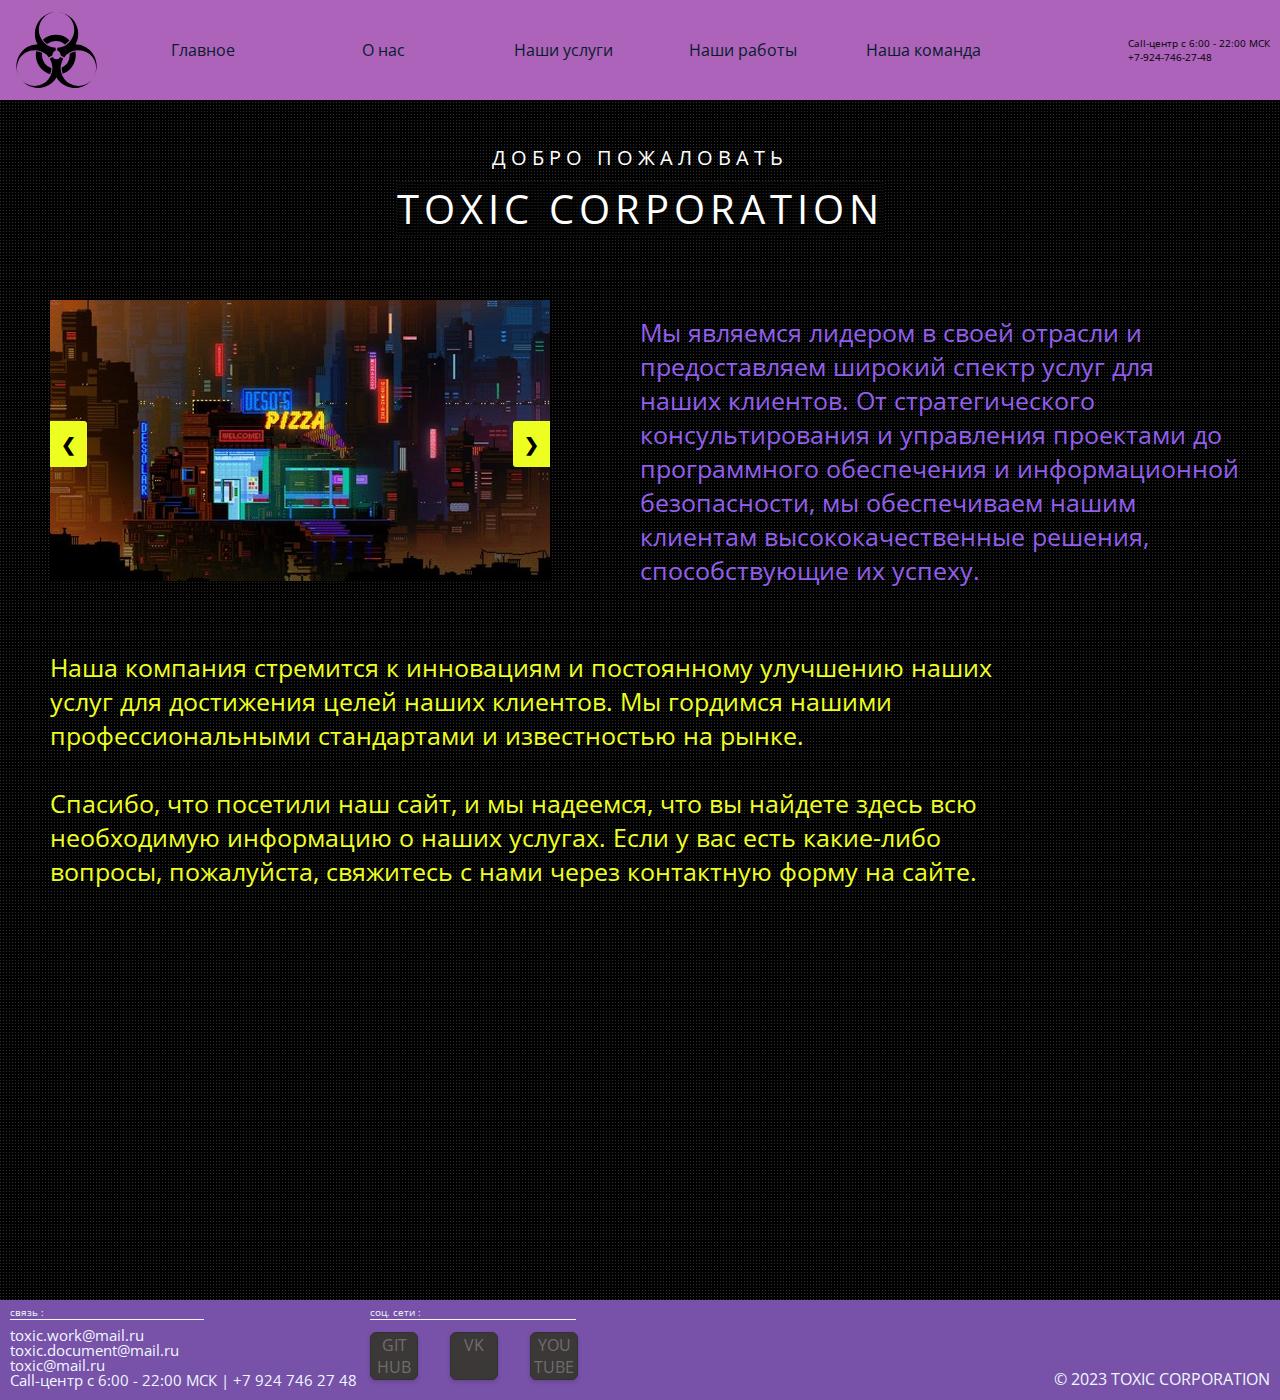
<file: res/index.html>
<!DOCTYPE html>
<html lang="en">
  <head>
    <meta charset="UTF-8">
    <meta name="viewport" content="width=device-width, initial-scale=1"> 
    <title>pupa</title>
    <link rel="stylesheet" href="../res/style.css">
    <link rel="preconnect" href="https://fonts.googleapis.com">
    <link rel="preconnect" href="https://fonts.gstatic.com" crossorigin>
    <link href="https://fonts.googleapis.com/css2?family=Open+Sans:wght@600&display=swap" rel="stylesheet">

  </head>
  <body>
    <div class="header">
        <div class="container">
            <div class="header-line">
                
                <div class="header-logo">
                    <a href="../res/index.html">
                        <img src="../res/images/1532897521.svg">
                    </a>   
                </div>
                <input type="checkbox" id="burger-menu">
                <label for="burger-menu" class="burger-icon">
                    <span></span>
                </label>
                <ul class="navigation">
                    <li><a class="nav-item" href="../res/index.html">Главное</a></li>
                    <li><a class="nav-item" href="page/aboutUs.html">О нас</a>
                        <ul>
                            <li><a class="nav-item" href="page/contacts.html">Контакты</a></li>
                            <li><a class="nav-item" href="page/news.html">Новости</a></li>
                        </ul>
                    </li>
                    <li><a class="nav-item" href="../res/page/services.html">Наши услуги</a>
                        <ul>
                            <li><a class="nav-item" href="page/develope.html">Разработка</a></li>
                            <li><a class="nav-item" href="page/marketing.html">Маркетинг</a></li>
                            <li><a class="nav-item" href="page/design.html">Дизайн</a></li>
                        </ul>
                    </li>
                    <li><a class="nav-item" href="../res/page/works.html">Наши работы</a></li>
                    <li><a class="nav-item" href="../res/page/teams.html">Наша команда</a></li>
                    
                </ul>
                <div class="phone-a">
                    <p class="nav-call">Call-центр с 6:00 - 22:00 МСК<br>+7-924-746-27-48</p>
                    
                </div>
                <!-- <div class="search">
                    <form>
                    <input type="text" placeholder="Поиск хз чего бд нема">
                    <button class="search-1"type="submit"></button>
                    </form>
                  </div>        убрал поиск, вообще хз зачем сделал             --> 
            </div>
        </div>
        <div class="header-down"> <!-- приветствующая страница -->
            <span class="text1">Добро пожаловать</span>
            <span class="text2 text2anim">TOXIC CORPORATION</span>
        </div>
    </div>
    <div class="slideshow-container"><!-- карусель картинок -->
        <div class="mySlides fade">
            <div class="numdertext"></div>
            <img src="../res/images/1_3.jpg" alt="">
        </div>
        <div class="mySlides fade">
            <div class="numdertext"></div>
            <img src="../res/images/2_3.jpg" alt="">
        </div>
        <div class="mySlides fade">
            <div class="numdertext"></div>
            <img src="../res/images/3_3.jpg" alt="">
        </div>
        <a class="prev" onclick="plussSlides(-1)">&#10094</a>
        <a class="next" onclick="plussSlides(1)">&#10095</a>
    </div>
    <br>
    
 
    
    <div class="text-1-block">
        Мы являемся лидером в своей отрасли и предоставляем широкий спектр услуг для наших клиентов. От стратегического консультирования и управления проектами до программного обеспечения и информационной безопасности, мы обеспечиваем нашим клиентам высококачественные решения, способствующие их успеху.
    </div>
    <div class="text-2-block">
        Наша компания стремится к инновациям и постоянному улучшению наших услуг для достижения целей наших клиентов. Мы гордимся нашими профессиональными стандартами и известностью на рынке.
        <br>
        <br>
Спасибо, что посетили наш сайт, и мы надеемся, что вы найдете здесь всю необходимую информацию о наших услугах. Если у вас есть какие-либо вопросы, пожалуйста, свяжитесь с нами через контактную форму на сайте.
    </div>

    <footer class="footer" style="color: aliceblue;">
        <p class="nav-call-2">Call-центр с 6:00 - 22:00 МСК | +7 924 746 27 48</p>
        <p class="Copyright">© 2023 TOXIC CORPORATION</p>
        <p class="e-mail">toxic@mail.ru</p>
        <p class="e-mail2">toxic.document@mail.ru</p>
        <p class="e-mail3">toxic.work@mail.ru</p>
        <p class="e-mail-all">связь :</p>
        <p class="media">соц. сети :</p>
        <div class="social github">
            <a href="https://github.com/t00sh0rt/CompanySite" target="_blank">
            GIT
            HUB
            </a>
        </div>
        <div class="social youtube" target="_blank">
            <a href="https://www.youtube.com/watch?v=pqRc1Y1vAh4">
                YOU
                TUBE
            </a>
        </div>
        <div class="social vk" target="_blank">
            <a href="https://vk.com/imct_fefu">VK</a>    
        </div>
    </footer>
    
    <script src="js/script.js"></script>
</body>
</html>
</file>
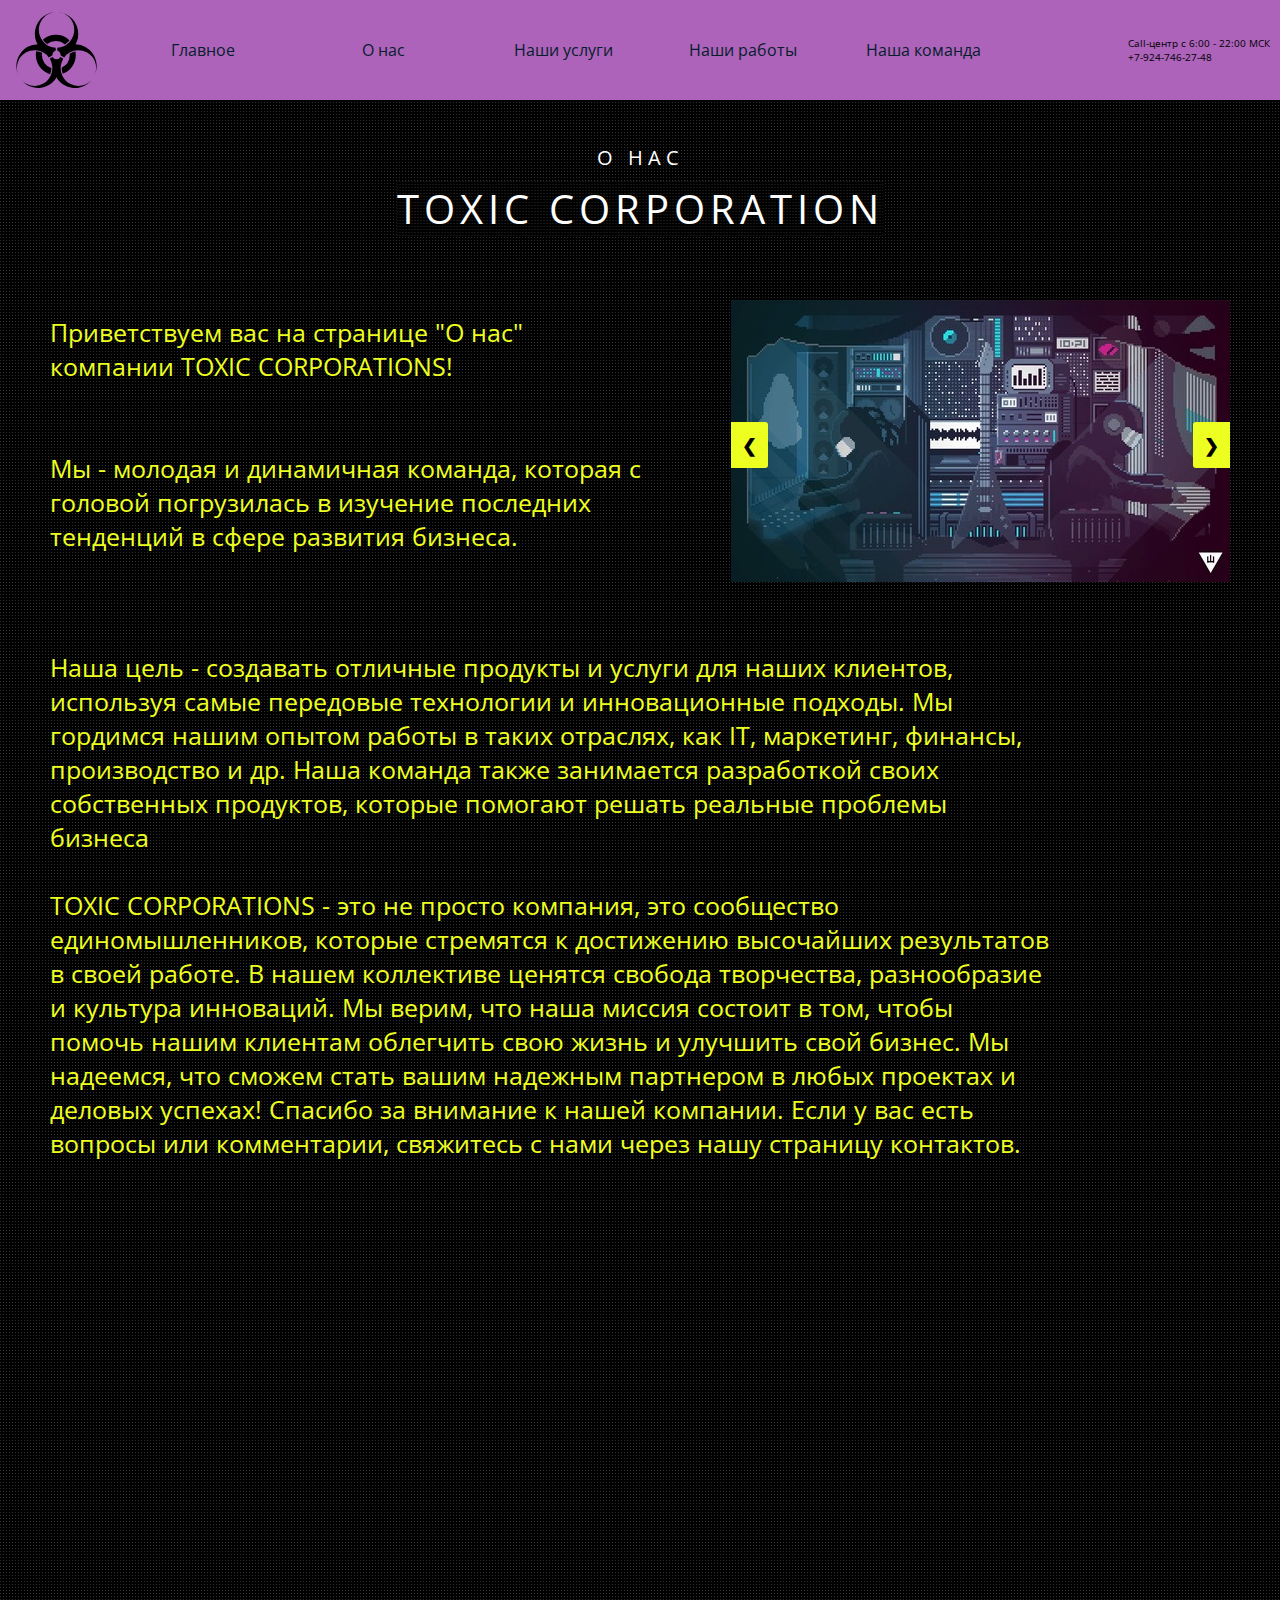
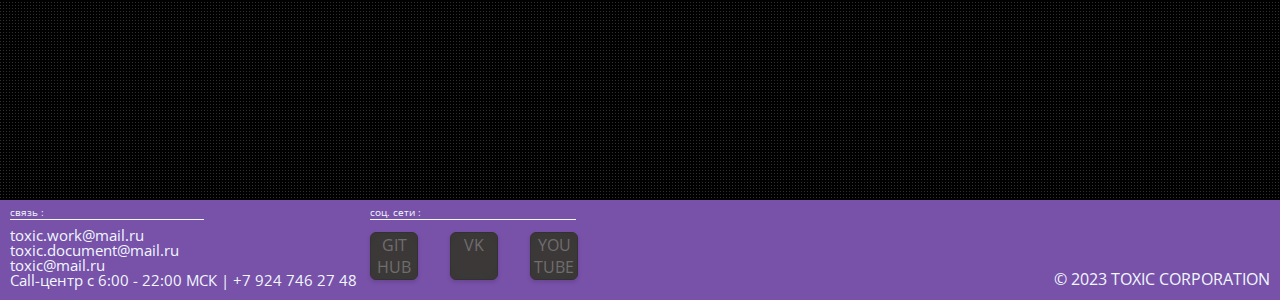
<file: res/page/aboutUs.html>
<!DOCTYPE html>
<html lang="en">
  <head>
    <meta charset="UTF-8">
    <title>pupa</title>
    <link rel="stylesheet" href="../style.css">
    <link rel="preconnect" href="https://fonts.googleapis.com">
    <link rel="preconnect" href="https://fonts.gstatic.com" crossorigin>
    <link href="https://fonts.googleapis.com/css2?family=Open+Sans:wght@600&display=swap" rel="stylesheet">

  </head>
  <body>
    <div class="header">
        <div class="container">
            <div class="header-line">
                <div class="header-logo">
                    <a href="../index.html">
                        <img src="../images/1532897521.svg">
                    </a>   
                </div>
                <input type="checkbox" id="burger-menu">
                <label for="burger-menu" class="burger-icon">
                    <span></span>
                </label>
                <ul class="navigation">
                    <li><a class="nav-item" href="../index.html">Главное</a></li>
                    <li><a class="nav-item" href="aboutUs.html">О нас</a>
                        <ul>
                            <li><a class="nav-item" href="contacts.html">Контакты</a></li>
                            <li><a class="nav-item" href="news.html">Новости</a></li>
                        </ul>
                    </li>
                    <li><a class="nav-item" href="services.html">Наши услуги</a>
                        <ul>
                            <li><a class="nav-item" href="develope.html">Разработка</a></li>
                            <li><a class="nav-item" href="marketing.html">Маркетинг</a></li>
                            <li><a class="nav-item" href="design.html">Дизайн</a></li>
                        </ul>
                    </li>
                    <li><a class="nav-item" href="works.html">Наши работы</a></li>
                    <li><a class="nav-item" href="teams.html">Наша команда</a></li>
                    
                </ul>
                <div class="phone-a">
                    <p class="nav-call">Call-центр с 6:00 - 22:00 МСК<br>+7-924-746-27-48</p>
                    
                </div>
                <!-- <div class="search">
                    <form>
                    <input type="text" placeholder="Поиск хз чего бд нема">
                    <button class="search-1"type="submit"></button>
                    </form>
                  </div>        убрал поиск, вообще хз зачем сделал             --> 
            </div>
        </div>
        <div class="header-down"> <!-- приветствующая страница -->
            <span class="text1">О нас</span>
            <span class="text2">TOXIC CORPORATION</span>
        </div>
    </div>
    <div class="slideshow-containerUS"><!-- карусель картинок -->
        <div class="mySlides fade">
            <div class="numdertext"></div>
            <img src="../images/1_3(2).jpg" alt="">
        </div>
        <div class="mySlides fade">
            <div class="numdertext"></div>
            <img src="../images/2_3(2).jpg" alt="">
        </div>
        <div class="mySlides fade">
            <div class="numdertext"></div>
            <img src="../images/3_3(2).jpg" alt="">
        </div>
        <a class="prev" onclick="plussSlides(-1)">&#10094</a>
        <a class="next" onclick="plussSlides(1)">&#10095</a>
    </div>
    <br>
    
 
    
    <div class="text-1-block2">
        Приветствуем вас на странице "О нас" компании TOXIC CORPORATIONS! <br> <br><br>Мы - молодая и динамичная команда, которая с головой погрузилась в изучение последних тенденций в сфере развития бизнеса.    </div>
        <div class="text-2-block">
            Наша цель - создавать отличные продукты и услуги для наших клиентов, используя самые передовые технологии и инновационные подходы.

        Мы гордимся нашим опытом работы в таких отраслях, как IT, маркетинг, финансы, производство и др. Наша команда также занимается разработкой своих собственных продуктов, которые помогают решать реальные проблемы бизнеса        <br>
        <br>
        TOXIC CORPORATIONS - это не просто компания, это сообщество единомышленников, которые стремятся к достижению высочайших результатов в своей работе. В нашем коллективе ценятся свобода творчества, разнообразие и культура инноваций.

        Мы верим, что наша миссия состоит в том, чтобы помочь нашим клиентам облегчить свою жизнь и улучшить свой бизнес. Мы надеемся, что сможем стать вашим надежным партнером в любых проектах и деловых успехах!
        
        Спасибо за внимание к нашей компании. Если у вас есть вопросы или комментарии, свяжитесь с нами через нашу страницу контактов.    </div>

    <footer class="footer2" style="color: aliceblue;">
        <p class="nav-call-2">Call-центр с 6:00 - 22:00 МСК | +7 924 746 27 48</p>
        <p class="Copyright">© 2023 TOXIC CORPORATION</p>
        <p class="e-mail">toxic@mail.ru</p>
        <p class="e-mail2">toxic.document@mail.ru</p>
        <p class="e-mail3">toxic.work@mail.ru</p>
        <p class="e-mail-all">связь :</p>
        <p class="media">соц. сети :</p>
        <div class="social github">
            <a href="https://github.com/t00sh0rt/CompanySite" target="_blank">
            GIT
            HUB
            </a>
        </div>
        <div class="social youtube" target="_blank">
            <a href="https://www.youtube.com/watch?v=pqRc1Y1vAh4">
                YOU
                TUBE
            </a>
        </div>
        <div class="social vk" target="_blank">
            <a href="https://vk.com/imct_fefu">VK</a>    
        </div>
    </footer>
    <script src="../js/script.js"></script>
    
  </body>
</html>
</file>
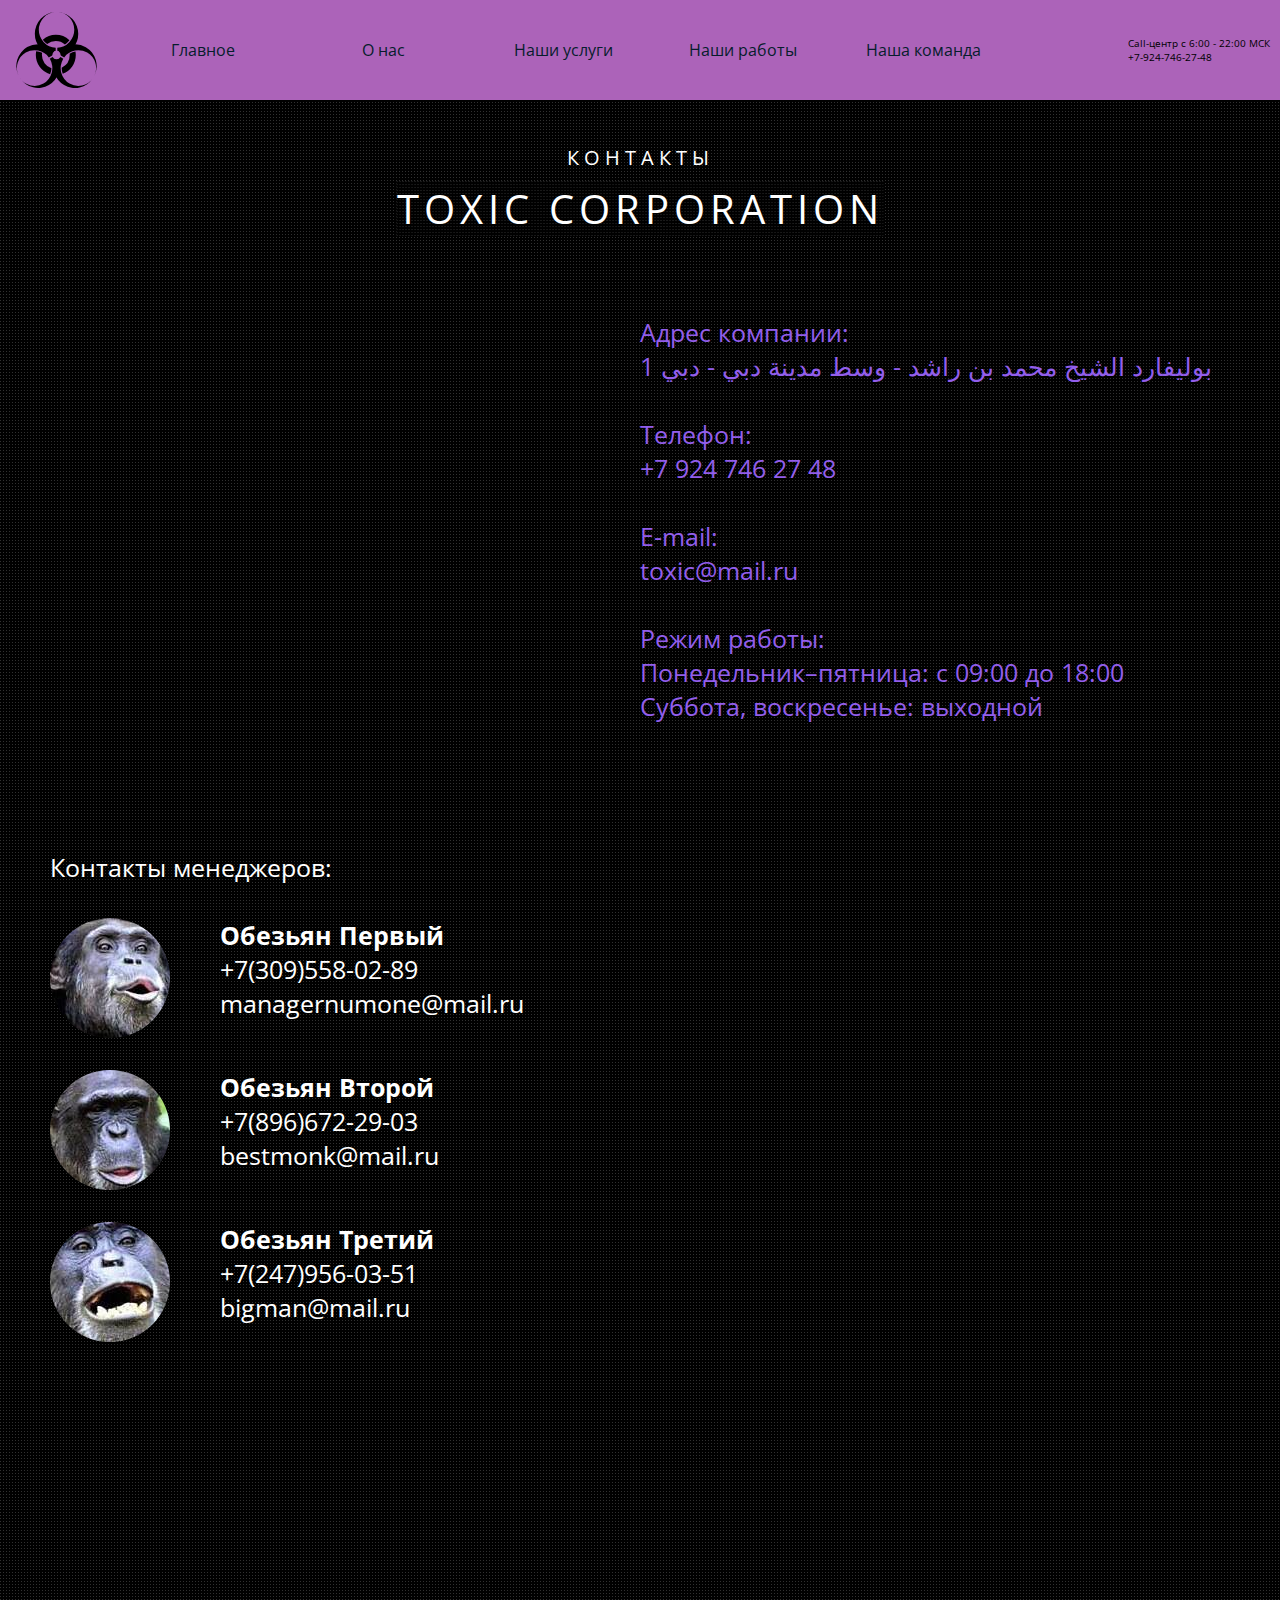
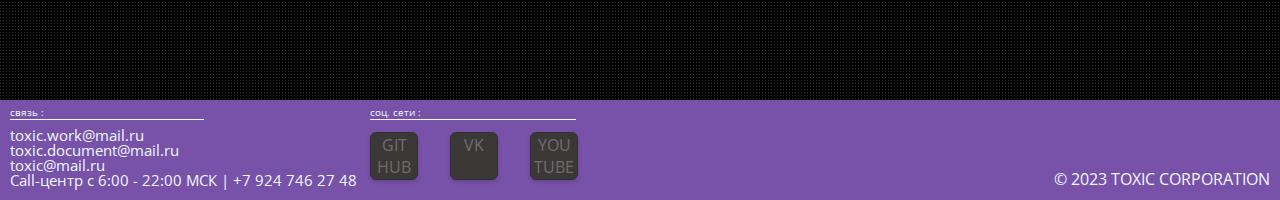
<file: res/page/contacts.html>
<!DOCTYPE html>
<html lang="en">
  <head>
    <meta charset="UTF-8">
    <title>pupa</title>
    <link rel="stylesheet" href="../style.css">
    <link rel="preconnect" href="https://fonts.googleapis.com">
    <link rel="preconnect" href="https://fonts.gstatic.com" crossorigin>
    <link href="https://fonts.googleapis.com/css2?family=Open+Sans:wght@600&display=swap" rel="stylesheet">

  </head>
  <body>
    <div class="header">
        <div class="container">
            <div class="header-line">
                <div class="header-logo">
                    <a href="../index.html">
                        <img src="../images/1532897521.svg">
                    </a>   
                </div>
                <input type="checkbox" id="burger-menu">
                <label for="burger-menu" class="burger-icon">
                    <span></span>
                </label>
                <ul class="navigation">
                    <li><a class="nav-item" href="../index.html">Главное</a></li>
                    <li><a class="nav-item" href="aboutUs.html">О нас</a>
                        <ul>
                            <li><a class="nav-item" href="contacts.html">Контакты</a></li>
                            <li><a class="nav-item" href="news.html">Новости</a></li>
                        </ul>
                    </li>
                    <li><a class="nav-item" href="services.html">Наши услуги</a>
                        <ul>
                            <li><a class="nav-item" href="develope.html">Разработка</a></li>
                            <li><a class="nav-item" href="marketing.html">Маркетинг</a></li>
                            <li><a class="nav-item" href="design.html">Дизайн</a></li>
                        </ul>
                    </li>
                    <li><a class="nav-item" href="works.html">Наши работы</a></li>
                    <li><a class="nav-item" href="teams.html">Наша команда</a></li>
                    
                </ul>
                <div class="phone-a">
                    <p class="nav-call">Call-центр с 6:00 - 22:00 МСК<br>+7-924-746-27-48</p>
                    
                </div>
                <!-- <div class="search">
                    <form>
                    <input type="text" placeholder="Поиск хз чего бд нема">
                    <button class="search-1"type="submit"></button>
                    </form>
                  </div>        убрал поиск, вообще хз зачем сделал             --> 
            </div>
        </div>
        <div class="header-down"> <!-- приветствующая страница -->
            <span class="text1">Контакты</span>
            <span class="text2">TOXIC CORPORATION</span>
        </div>
    </div>

    <div class="text-1-block">
        Адрес компании:<br>1 بوليفارد الشيخ محمد بن راشد - وسط مدينة دبي - دبي<br>
        <br>Телефон:<br>+7 924 746 27 48<br><br>E-mail:<br>toxic@mail.ru<br><br>Режим работы:<br>Понедельник–пятница: с 09:00 до 18:00<br>Суббота, воскресенье: выходной
    </div>
    <div class="map-container">
        <iframe src="https://www.google.com/maps/embed?pb=!1m18!1m12!1m3!1d4355.762842503364!2d55.27155724532697!3d25.197088159264034!2m3!1f0!2f0!3f0!3m2!1i1024!2i768!4f13.1!3m3!1m2!1s0x3e5f43348a67e24b%3A0xff45e502e1ceb7e2!2z0JHRg9GA0LTQti3QpdCw0LvQuNGE0LA!5e1!3m2!1sru!2sru!4v1685804001051!5m2!1sru!2sru" width="600" height="450" style="border:0;" allowfullscreen="" loading="lazy" referrerpolicy="no-referrer-when-downgrade"></iframe>
    </div>

    <div class="text-4-block">
        Контакты менеджеров:<br><br>
        <div class="manager-container">
            <img src ="../images/monke1.jpg" alt="обезьян 1" class = "badge-image img-circle">
            <div class="manager-body">
                <h4 class="badge-name">Обезьян Первый</h4>
                <span>
                    +7(309)558-02-89
                </span>
                <span>
                    managernumone@mail.ru
                </span>
            </div>
        </div>
    
        <div class="manager-container">
            <img src ="../images/monke 2.jpg" alt="обезьян 2" class = "badge-image img-circle">
            <div class="manager-body">
                <h4 class="badge-name">Обезьян Второй</h4>
                <span>
                    +7(896)672-29-03
                </span>
                <span>
                    bestmonk@mail.ru
                </span>
            </div>
        </div>

        <divclass="manager-container">
            <img src ="../images/monke3.jpg" alt="обезьян 3" class = "badge-image img-circle">
            <div class="manager-body">
                <h4 class="badge-name">Обезьян Третий</h4>
                <span>
                    +7(247)956-03-51
                </span>
                <span>
                    <br>
                    bigman@mail.ru
                </span>
            </div>
        </div>
    </div>

    <footer class="footer10" style="color: aliceblue;">
        <p class="nav-call-2">Call-центр с 6:00 - 22:00 МСК | +7 924 746 27 48</p>
        <p class="Copyright">© 2023 TOXIC CORPORATION</p>
        <p class="e-mail">toxic@mail.ru</p>
        <p class="e-mail2">toxic.document@mail.ru</p>
        <p class="e-mail3">toxic.work@mail.ru</p>
        <p class="e-mail-all">связь :</p>
        <p class="media">соц. сети :</p>
        <div class="social github">
            <a href="https://github.com/t00sh0rt/CompanySite" target="_blank">
            GIT
            HUB
            </a>
        </div>
        <div class="social youtube" target="_blank">
            <a href="https://www.youtube.com/watch?v=pqRc1Y1vAh4">
                YOU
                TUBE
            </a>
        </div>
        <div class="social vk" target="_blank">
            <a href="https://vk.com/imct_fefu">VK</a>    
        </div>
    </footer>
    
  </body>
</html>
</file>
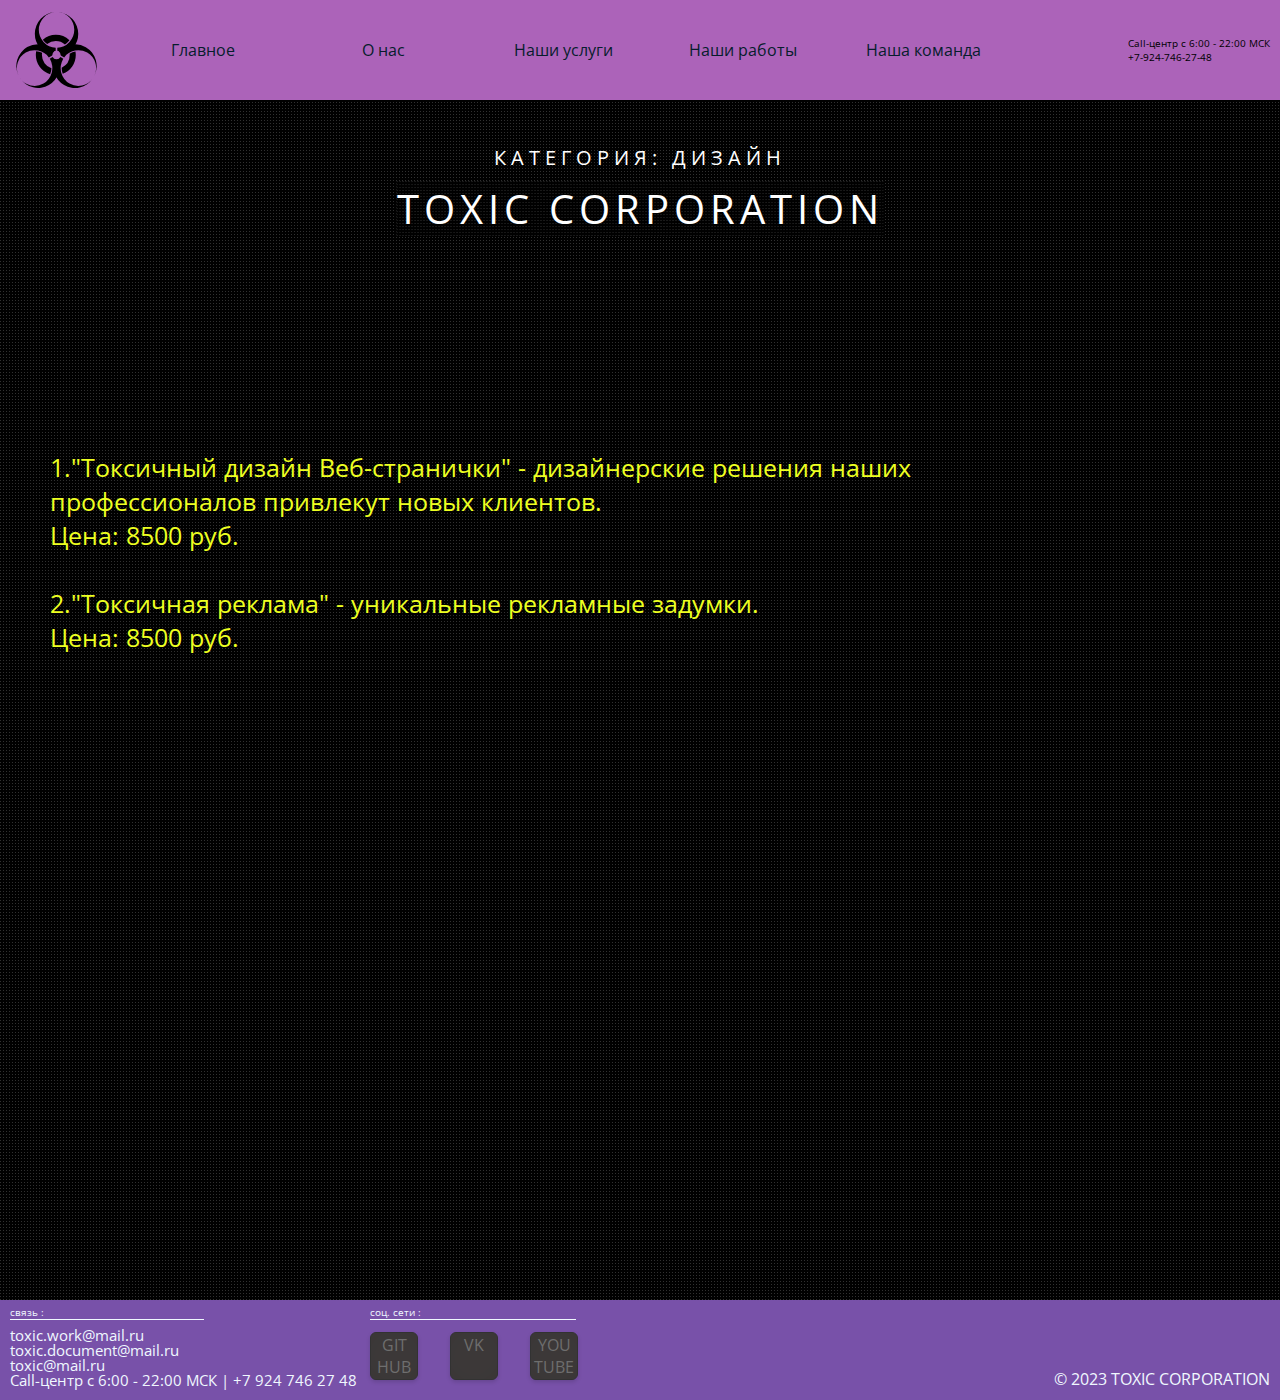
<file: res/page/design.html>
<!DOCTYPE html>
<html lang="en">
  <head>
    <meta charset="UTF-8">
    <title>pupa</title>
    <link rel="stylesheet" href="../style.css">
    <link rel="preconnect" href="https://fonts.googleapis.com">
    <link rel="preconnect" href="https://fonts.gstatic.com" crossorigin>
    <link href="https://fonts.googleapis.com/css2?family=Open+Sans:wght@600&display=swap" rel="stylesheet">

  </head>
  <body>
    <div class="header">
        <div class="container">
            <div class="header-line">
                <div class="header-logo">
                    <a href="../index.html">
                        <img src="../images/1532897521.svg">
                    </a>   
                </div>
                <input type="checkbox" id="burger-menu">
                <label for="burger-menu" class="burger-icon">
                    <span></span>
                </label>
                <ul class="navigation">
                    <li><a class="nav-item" href="../index.html">Главное</a></li>
                    <li><a class="nav-item" href="aboutUs.html">О нас</a>
                        <ul>
                            <li><a class="nav-item" href="contacts.html">Контакты</a></li>
                            <li><a class="nav-item" href="news.html">Новости</a></li>
                        </ul>
                    </li>
                    <li><a class="nav-item" href="services.html">Наши услуги</a>
                        <ul>
                            <li><a class="nav-item" href="develope.html">Разработка</a></li>
                            <li><a class="nav-item" href="marketing.html">Маркетинг</a></li>
                            <li><a class="nav-item" href="design.html">Дизайн</a></li>
                        </ul>
                    </li>
                    <li><a class="nav-item" href="works.html">Наши работы</a></li>
                    <li><a class="nav-item" href="teams.html">Наша команда</a></li>
                    
                </ul>
                <div class="phone-a">
                    <p class="nav-call">Call-центр с 6:00 - 22:00 МСК<br>+7-924-746-27-48</p>
                    
                </div>
            </div>
        </div>
        <div class="header-down"> <!-- приветствующая страница -->
            <span class="text1">Категория: дизайн</span>
            <span class="text2">TOXIC CORPORATION</span>
        </div>
    </div>
    <div class="text-2-block3">
        1."Токсичный дизайн Веб-странички" - дизайнерские решения наших профессионалов привлекут новых клиентов.
        <br>
        Цена: 8500 руб.
        <br>
        <br>  
        2."Токсичная реклама" - уникальные рекламные задумки.
        <br>
        Цена: 8500 руб.
        <br>
        <br> 
    </div>
        
        

        <footer class="footer" style="color: aliceblue;">
        <p class="nav-call-2">Call-центр с 6:00 - 22:00 МСК | +7 924 746 27 48</p>
        <p class="Copyright">© 2023 TOXIC CORPORATION</p>
        <p class="e-mail">toxic@mail.ru</p>
        <p class="e-mail2">toxic.document@mail.ru</p>
        <p class="e-mail3">toxic.work@mail.ru</p>
        <p class="e-mail-all">связь :</p>
        <p class="media">соц. сети :</p>
        <div class="social github">
            <a href="https://github.com/t00sh0rt/CompanySite" target="_blank">
            GIT
            HUB
            </a>
        </div>
        <div class="social youtube" target="_blank">
            <a href="https://www.youtube.com/watch?v=pqRc1Y1vAh4">
                YOU
                TUBE
            </a>
        </div>
        <div class="social vk" target="_blank">
            <a href="https://vk.com/imct_fefu">VK</a>    
        </div>
    </footer>
    
  </body>
</html>
</file>
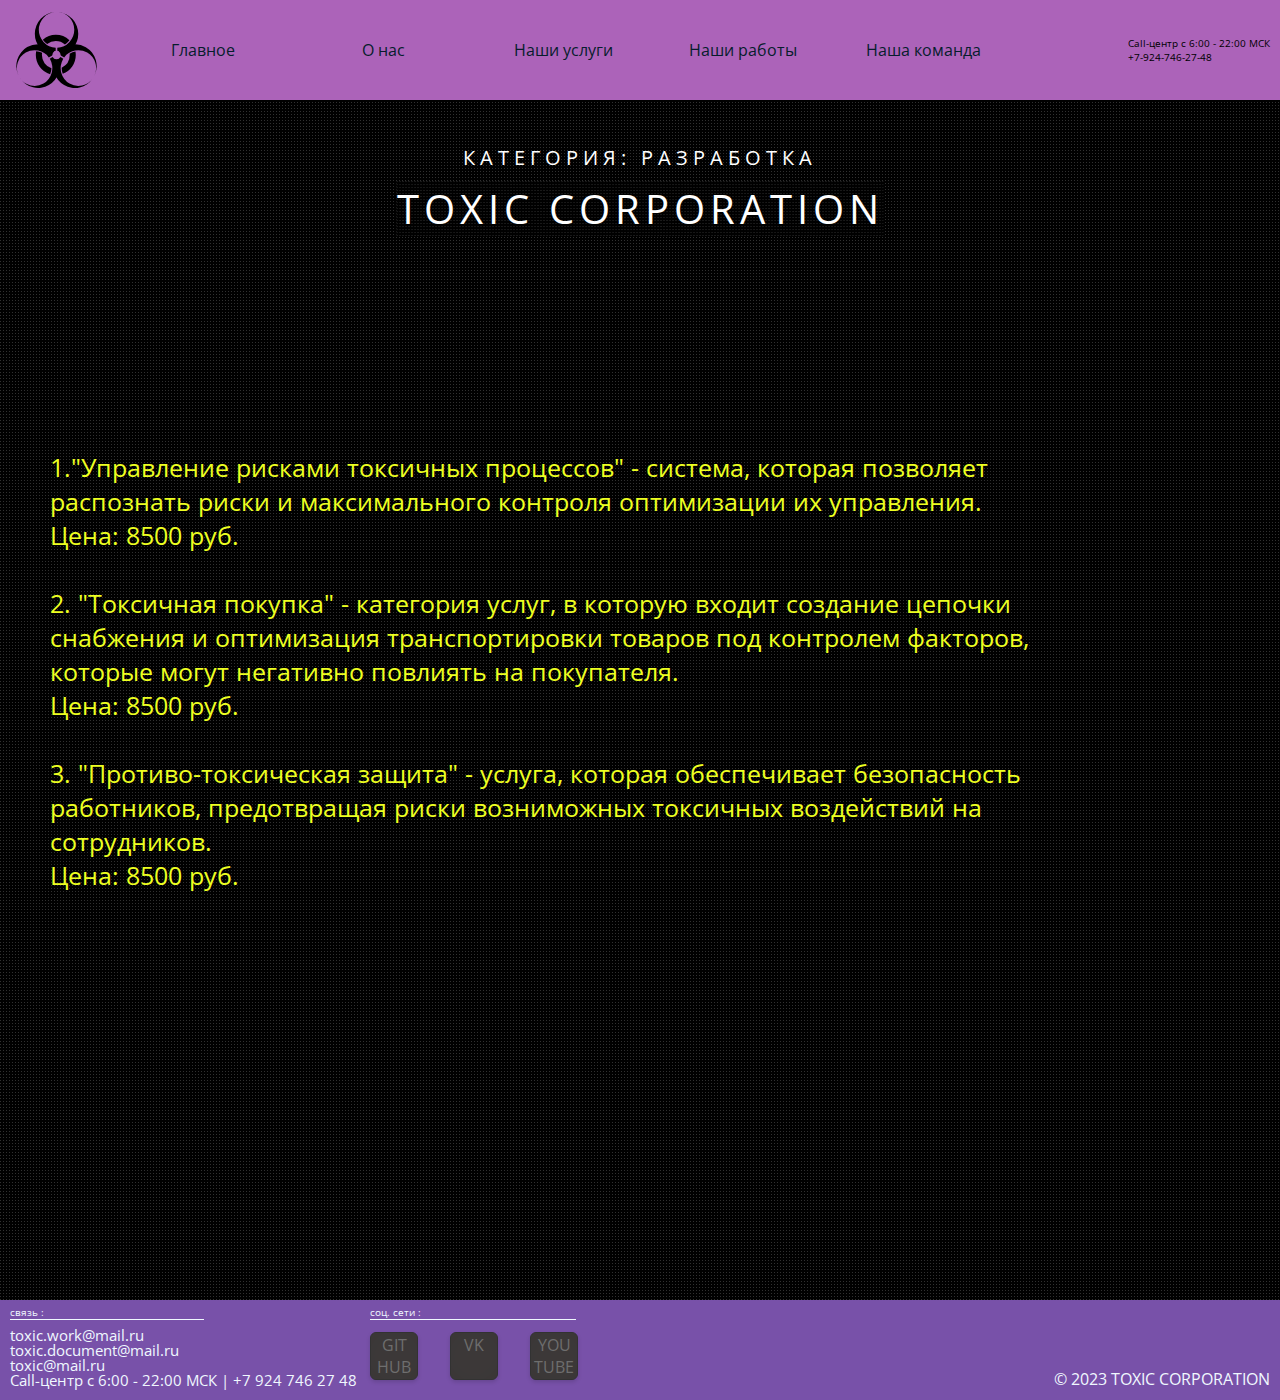
<file: res/page/develope.html>
<!DOCTYPE html>
<html lang="en">
  <head>
    <meta charset="UTF-8">
    <title>pupa</title>
    <link rel="stylesheet" href="../style.css">
    <link rel="preconnect" href="https://fonts.googleapis.com">
    <link rel="preconnect" href="https://fonts.gstatic.com" crossorigin>
    <link href="https://fonts.googleapis.com/css2?family=Open+Sans:wght@600&display=swap" rel="stylesheet">

  </head>
  <body>
    <div class="header">
        <div class="container">
            <div class="header-line">
                <div class="header-logo">
                    <a href="../index.html">
                        <img src="../images/1532897521.svg">
                    </a>   
                </div>
                <input type="checkbox" id="burger-menu">
                <label for="burger-menu" class="burger-icon">
                    <span></span>
                </label>
                <ul class="navigation">
                    <li><a class="nav-item" href="../index.html">Главное</a></li>
                    <li><a class="nav-item" href="aboutUs.html">О нас</a>
                        <ul>
                            <li><a class="nav-item" href="contacts.html">Контакты</a></li>
                            <li><a class="nav-item" href="news.html">Новости</a></li>
                        </ul>
                    </li>
                    <li><a class="nav-item" href="services.html">Наши услуги</a>
                        <ul>
                            <li><a class="nav-item" href="develope.html">Разработка</a></li>
                            <li><a class="nav-item" href="marketing.html">Маркетинг</a></li>
                            <li><a class="nav-item" href="design.html">Дизайн</a></li>
                        </ul>
                    </li>
                    <li><a class="nav-item" href="works.html">Наши работы</a></li>
                    <li><a class="nav-item" href="teams.html">Наша команда</a></li>
                    
                </ul>
                <div class="phone-a">
                    <p class="nav-call">Call-центр с 6:00 - 22:00 МСК<br>+7-924-746-27-48</p>
                    
                </div>
            </div>
        </div>
        <div class="header-down"> <!-- приветствующая страница -->
            <span class="text1">Категория: разработка</span>
            <span class="text2">TOXIC CORPORATION</span>
        </div>
    </div>
    <div class="text-2-block3">
        1."Управление рисками токсичных процессов" - система, которая позволяет распознать риски и максимального контроля оптимизации их управления. 
        <br>
        Цена: 8500 руб.
        <br>
        <br>  
        2. "Токсичная покупка" - категория услуг, в которую входит создание цепочки снабжения и оптимизация транспортировки товаров под контролем факторов, которые могут негативно повлиять на покупателя.
        <br>
        Цена: 8500 руб.
        <br>
        <br>  
        3. "Противо-токсическая защита" - услуга, которая обеспечивает безопасность работников, предотвращая риски возниможных токсичных воздействий на сотрудников.
        <br>
        Цена: 8500 руб.
        <br>
        <br>  
    </div>

    <footer class="footer" style="color: aliceblue;">
        <p class="nav-call-2">Call-центр с 6:00 - 22:00 МСК | +7 924 746 27 48</p>
        <p class="Copyright">© 2023 TOXIC CORPORATION</p>
        <p class="e-mail">toxic@mail.ru</p>
        <p class="e-mail2">toxic.document@mail.ru</p>
        <p class="e-mail3">toxic.work@mail.ru</p>
        <p class="e-mail-all">связь :</p>
        <p class="media">соц. сети :</p>
        <div class="social github">
            <a href="https://github.com/t00sh0rt/CompanySite" target="_blank">
            GIT
            HUB
            </a>
        </div>
        <div class="social youtube" target="_blank">
            <a href="https://www.youtube.com/watch?v=pqRc1Y1vAh4">
                YOU
                TUBE
            </a>
        </div>
        <div class="social vk" target="_blank">
            <a href="https://vk.com/imct_fefu">VK</a>    
        </div>
    </footer>
    
  </body>
</html>
</file>
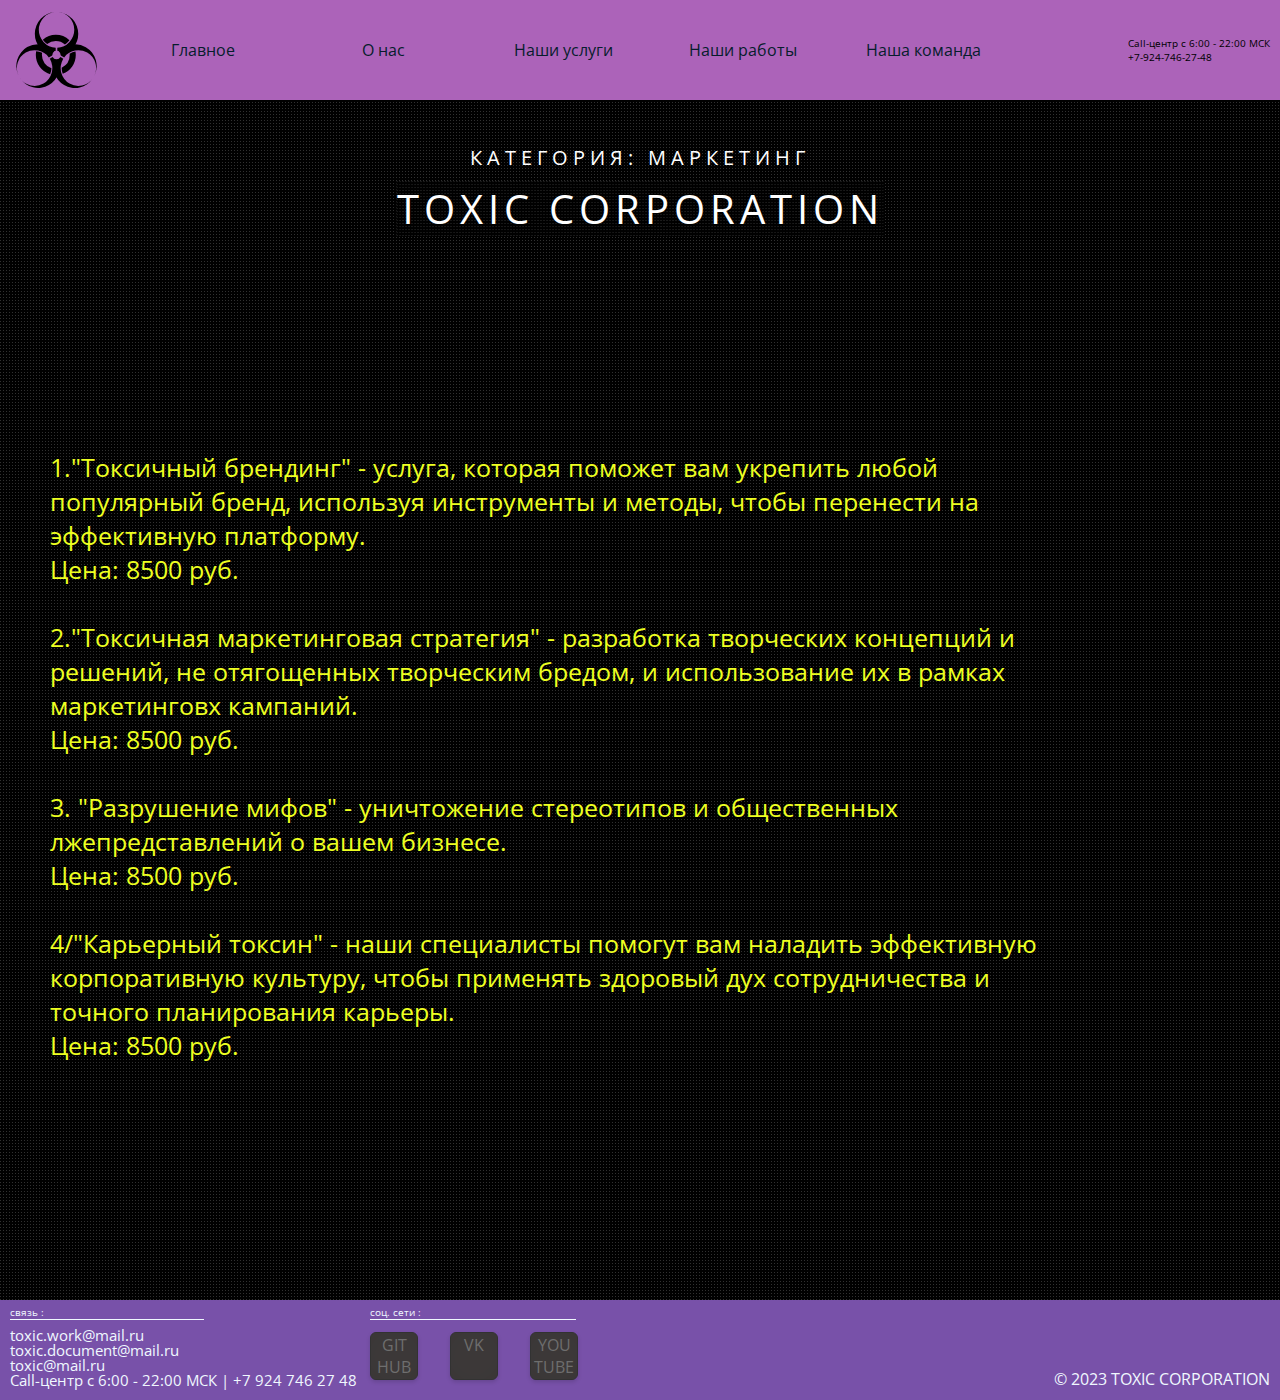
<file: res/page/marketing.html>
<!DOCTYPE html>
<html lang="en">
  <head>
    <meta charset="UTF-8">
    <title>pupa</title>
    <link rel="stylesheet" href="../style.css">
    <link rel="preconnect" href="https://fonts.googleapis.com">
    <link rel="preconnect" href="https://fonts.gstatic.com" crossorigin>
    <link href="https://fonts.googleapis.com/css2?family=Open+Sans:wght@600&display=swap" rel="stylesheet">

  </head>
  <body>
    <div class="header">
        <div class="container">
            <div class="header-line">
                <div class="header-logo">
                    <a href="../index.html">
                        <img src="../images/1532897521.svg">
                    </a>   
                </div>
                <input type="checkbox" id="burger-menu">
                <label for="burger-menu" class="burger-icon">
                    <span></span>
                </label>
                <ul class="navigation">
                    <li><a class="nav-item" href="../index.html">Главное</a></li>
                    <li><a class="nav-item" href="aboutUs.html">О нас</a>
                        <ul>
                            <li><a class="nav-item" href="contacts.html">Контакты</a></li>
                            <li><a class="nav-item" href="news.html">Новости</a></li>
                        </ul>
                    </li>
                    <li><a class="nav-item" href="services.html">Наши услуги</a>
                        <ul>
                            <li><a class="nav-item" href="develope.html">Разработка</a></li>
                            <li><a class="nav-item" href="marketing.html">Маркетинг</a></li>
                            <li><a class="nav-item" href="design.html">Дизайн</a></li>
                        </ul>
                    </li>
                    <li><a class="nav-item" href="works.html">Наши работы</a></li>
                    <li><a class="nav-item" href="teams.html">Наша команда</a></li>
                    
                </ul>
                <div class="phone-a">
                    <p class="nav-call">Call-центр с 6:00 - 22:00 МСК<br>+7-924-746-27-48</p>
                    
                </div>
            </div>
        </div>
        <div class="header-down"> <!-- приветствующая страница -->
            <span class="text1">Категория: маркетинг</span>
            <span class="text2">TOXIC CORPORATION</span>
        </div>
    </div>

    <div class="text-2-block3">
        1."Токсичный брендинг" - услуга, которая поможет вам укрепить любой популярный бренд, используя инструменты и методы, чтобы перенести на эффективную платформу.
        <br>
        Цена: 8500 руб.
        <br>
        <br>  
        2."Токсичная маркетинговая стратегия" - разработка творческих концепций и решений, не отягощенных творческим бредом, и использование их в рамках маркетинговх кампаний.
        <br>
        Цена: 8500 руб.
        <br>
        <br>  
        3. "Разрушение мифов" - уничтожение стереотипов и общественных лжепредставлений о вашем бизнесе.
        <br>
        Цена: 8500 руб.
        <br>
        <br> 
        4/"Карьерный токсин" - наши специалисты помогут вам наладить эффективную корпоративную культуру, чтобы применять здоровый дух сотрудничества и точного планирования карьеры.    
        <br>
        Цена: 8500 руб.   
        <br>
        <br>  
    </div>
    


    <footer class="footer" style="color: aliceblue;">
        <p class="nav-call-2">Call-центр с 6:00 - 22:00 МСК | +7 924 746 27 48</p>
        <p class="Copyright">© 2023 TOXIC CORPORATION</p>
        <p class="e-mail">toxic@mail.ru</p>
        <p class="e-mail2">toxic.document@mail.ru</p>
        <p class="e-mail3">toxic.work@mail.ru</p>
        <p class="e-mail-all">связь :</p>
        <p class="media">соц. сети :</p>
        <div class="social github">
            <a href="https://github.com/t00sh0rt/CompanySite" target="_blank">
            GIT
            HUB
            </a>
        </div>
        <div class="social youtube" target="_blank">
            <a href="https://www.youtube.com/watch?v=pqRc1Y1vAh4">
                YOU
                TUBE
            </a>
        </div>
        <div class="social vk" target="_blank">
            <a href="https://vk.com/imct_fefu">VK</a>    
        </div>
    </footer>
    
  </body>
</html>
</file>
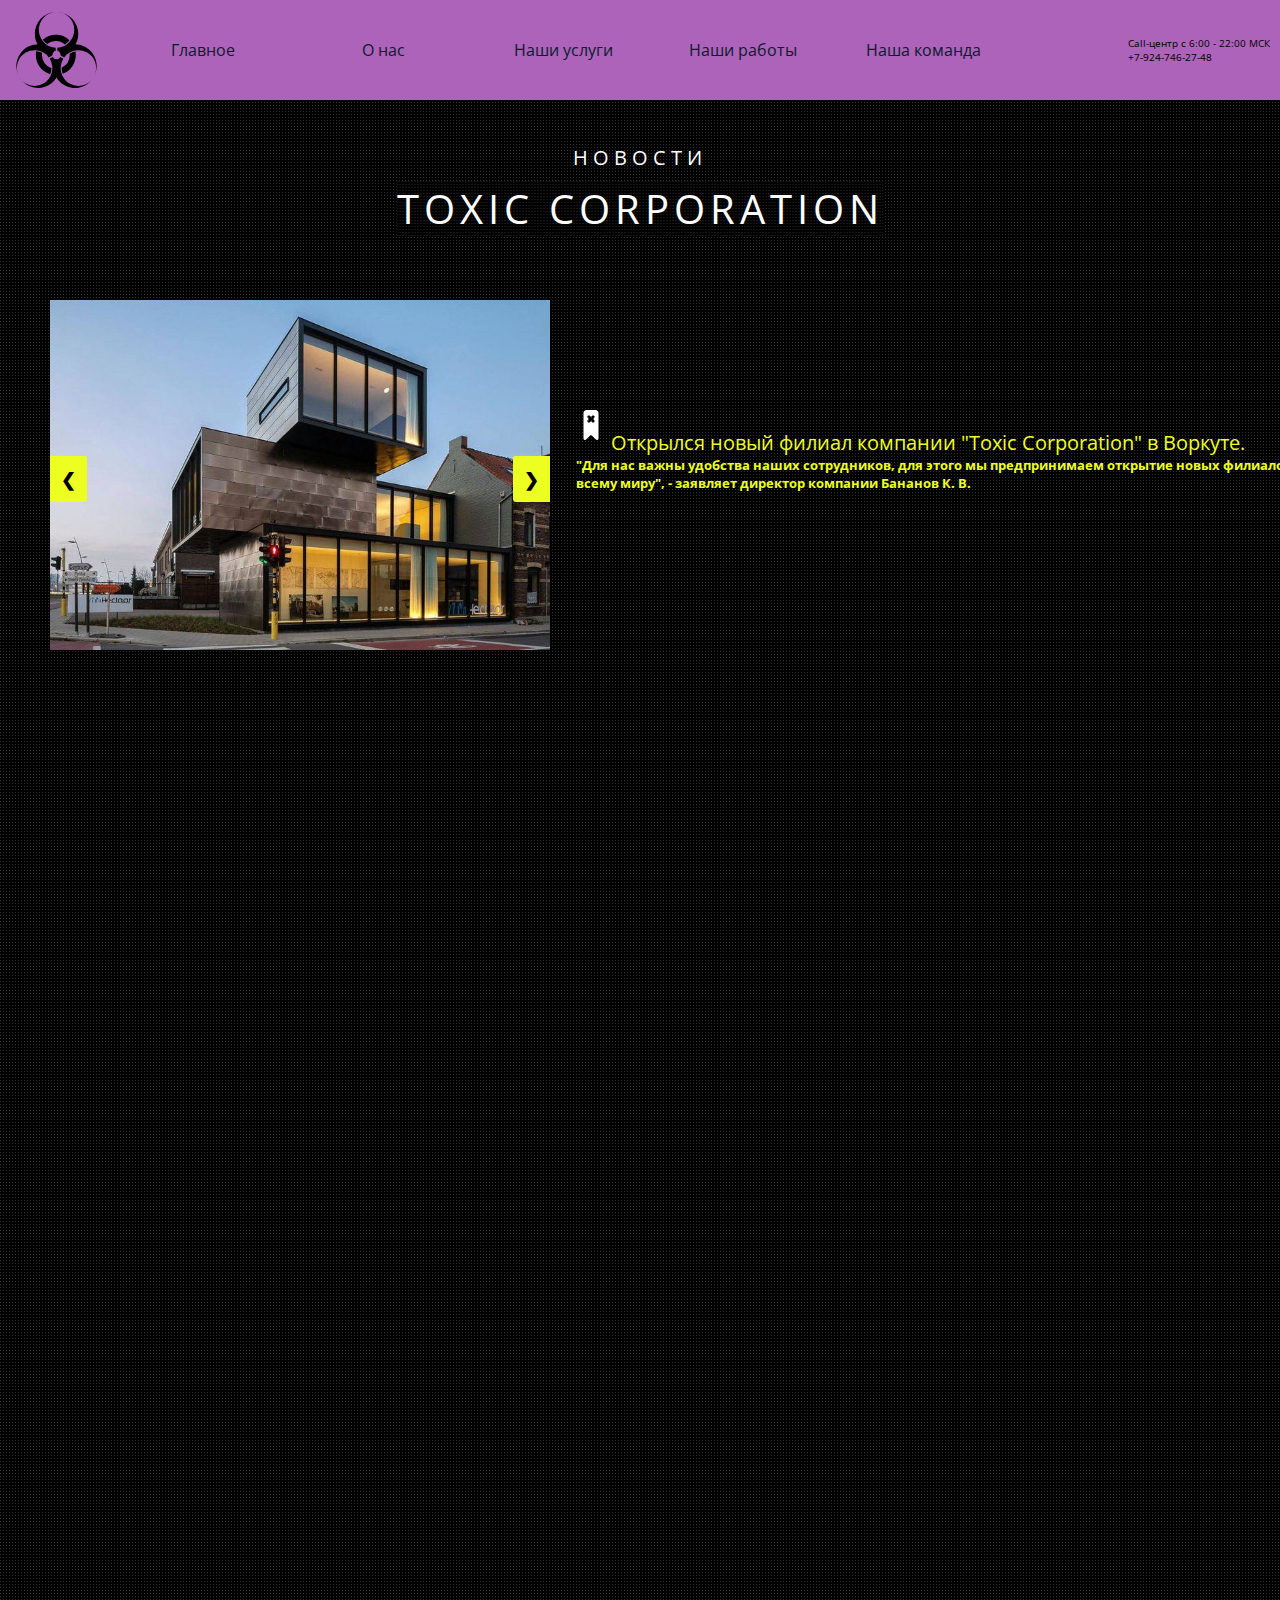
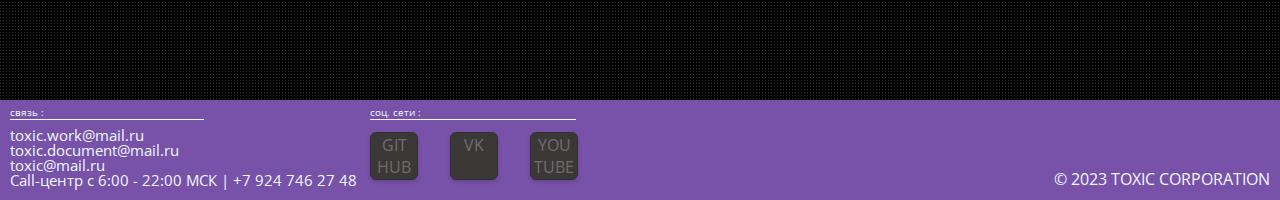
<file: res/page/news.html>
<!DOCTYPE html>
<html lang="en">
  <head>
    <meta charset="UTF-8">
    <title>pupa</title>
    <link rel="stylesheet" href="../style.css">
    <link rel="preconnect" href="https://fonts.googleapis.com">
    <link rel="preconnect" href="https://fonts.gstatic.com" crossorigin>
    <link href="https://fonts.googleapis.com/css2?family=Open+Sans:wght@600&display=swap" rel="stylesheet">

  </head>
  <body>
    <div class="header">
        <div class="container">
            <div class="header-line">
                <div class="header-logo">
                    <a href="../index.html">
                        <img src="../images/1532897521.svg">
                    </a>   
                </div>
                <input type="checkbox" id="burger-menu">
                <label for="burger-menu" class="burger-icon">
                    <span></span>
                </label>
                <ul class="navigation">
                    <li><a class="nav-item" href="../index.html">Главное</a></li>
                    <li><a class="nav-item" href="aboutUs.html">О нас</a>
                        <ul>
                            <li><a class="nav-item" href="contacts.html">Контакты</a></li>
                            <li><a class="nav-item" href="news.html">Новости</a></li>
                        </ul>
                    </li>
                    <li><a class="nav-item" href="services.html">Наши услуги</a>
                        <ul>
                            <li><a class="nav-item" href="develope.html">Разработка</a></li>
                            <li><a class="nav-item" href="marketing.html">Маркетинг</a></li>
                            <li><a class="nav-item" href="design.html">Дизайн</a></li>
                        </ul>
                    </li>
                    <li><a class="nav-item" href="works.html">Наши работы</a></li>
                    <li><a class="nav-item" href="teams.html">Наша команда</a></li>
                    
                </ul>
                <div class="phone-a">
                    <p class="nav-call">Call-центр с 6:00 - 22:00 МСК<br>+7-924-746-27-48</p>
                    
                </div>
                <!-- <div class="search">
                    <form>
                    <input type="text" placeholder="Поиск хз чего бд нема">
                    <button class="search-1"type="submit"></button>
                    </form>
                  </div>        убрал поиск, вообще хз зачем сделал             --> 
            </div>
        </div>
        <div class="header-down"> <!-- приветствующая страница -->
            <span class="text1">Новости</span>
            <span class="text2">TOXIC CORPORATION</span>
        </div>
    </div>

    <div class="slideshow-container"><!-- карусель картинок -->
        <div class="mySlides fade">
            <div class="numdertext"></div>
            <img src="../images/ofice1.jpg" alt="" class="img-raz">
        </div>
        <div class="mySlides fade">
            <div class="numdertext"></div>
            <img src="../images/ofice2.jpg" alt="" class="img-raz">
        </div>
        <a class="prev" onclick="plussSlides(-1)">&#10094</a>
        <a class="next" onclick="plussSlides(1)">&#10095</a>
    </div>
    <br>
    <script src="../js/script.js"></script>
    
    <div class="text-1">
        <img src="/res/images/bookmark-close-fill-1239-svgrepo-com.svg" alt="" >
        Открылся новый филиал компании "Toxic Corporation" в Воркуте.
        <br>
        <h6>"Для нас важны удобства наших сотрудников, для этого мы предпринимаем открытие новых филиалов по всему миру", - заявляет директор компании Бананов К. В.</h6>

    </div>
    

    <footer class="footer12" style="color: aliceblue;">
        <p class="nav-call-2">Call-центр с 6:00 - 22:00 МСК | +7 924 746 27 48</p>
        <p class="Copyright">© 2023 TOXIC CORPORATION</p>
        <p class="e-mail">toxic@mail.ru</p>
        <p class="e-mail2">toxic.document@mail.ru</p>
        <p class="e-mail3">toxic.work@mail.ru</p>
        <p class="e-mail-all">связь :</p>
        <p class="media">соц. сети :</p>
        <div class="social github">
            <a href="https://github.com/t00sh0rt/CompanySite" target="_blank">
            GIT
            HUB
            </a>
        </div>
        <div class="social youtube" target="_blank">
            <a href="https://www.youtube.com/watch?v=pqRc1Y1vAh4">
                YOU
                TUBE
            </a>
        </div>
        <div class="social vk" target="_blank">
            <a href="https://vk.com/imct_fefu">VK</a>    
        </div>
    </footer>
    
  </body>
</html>
</file>
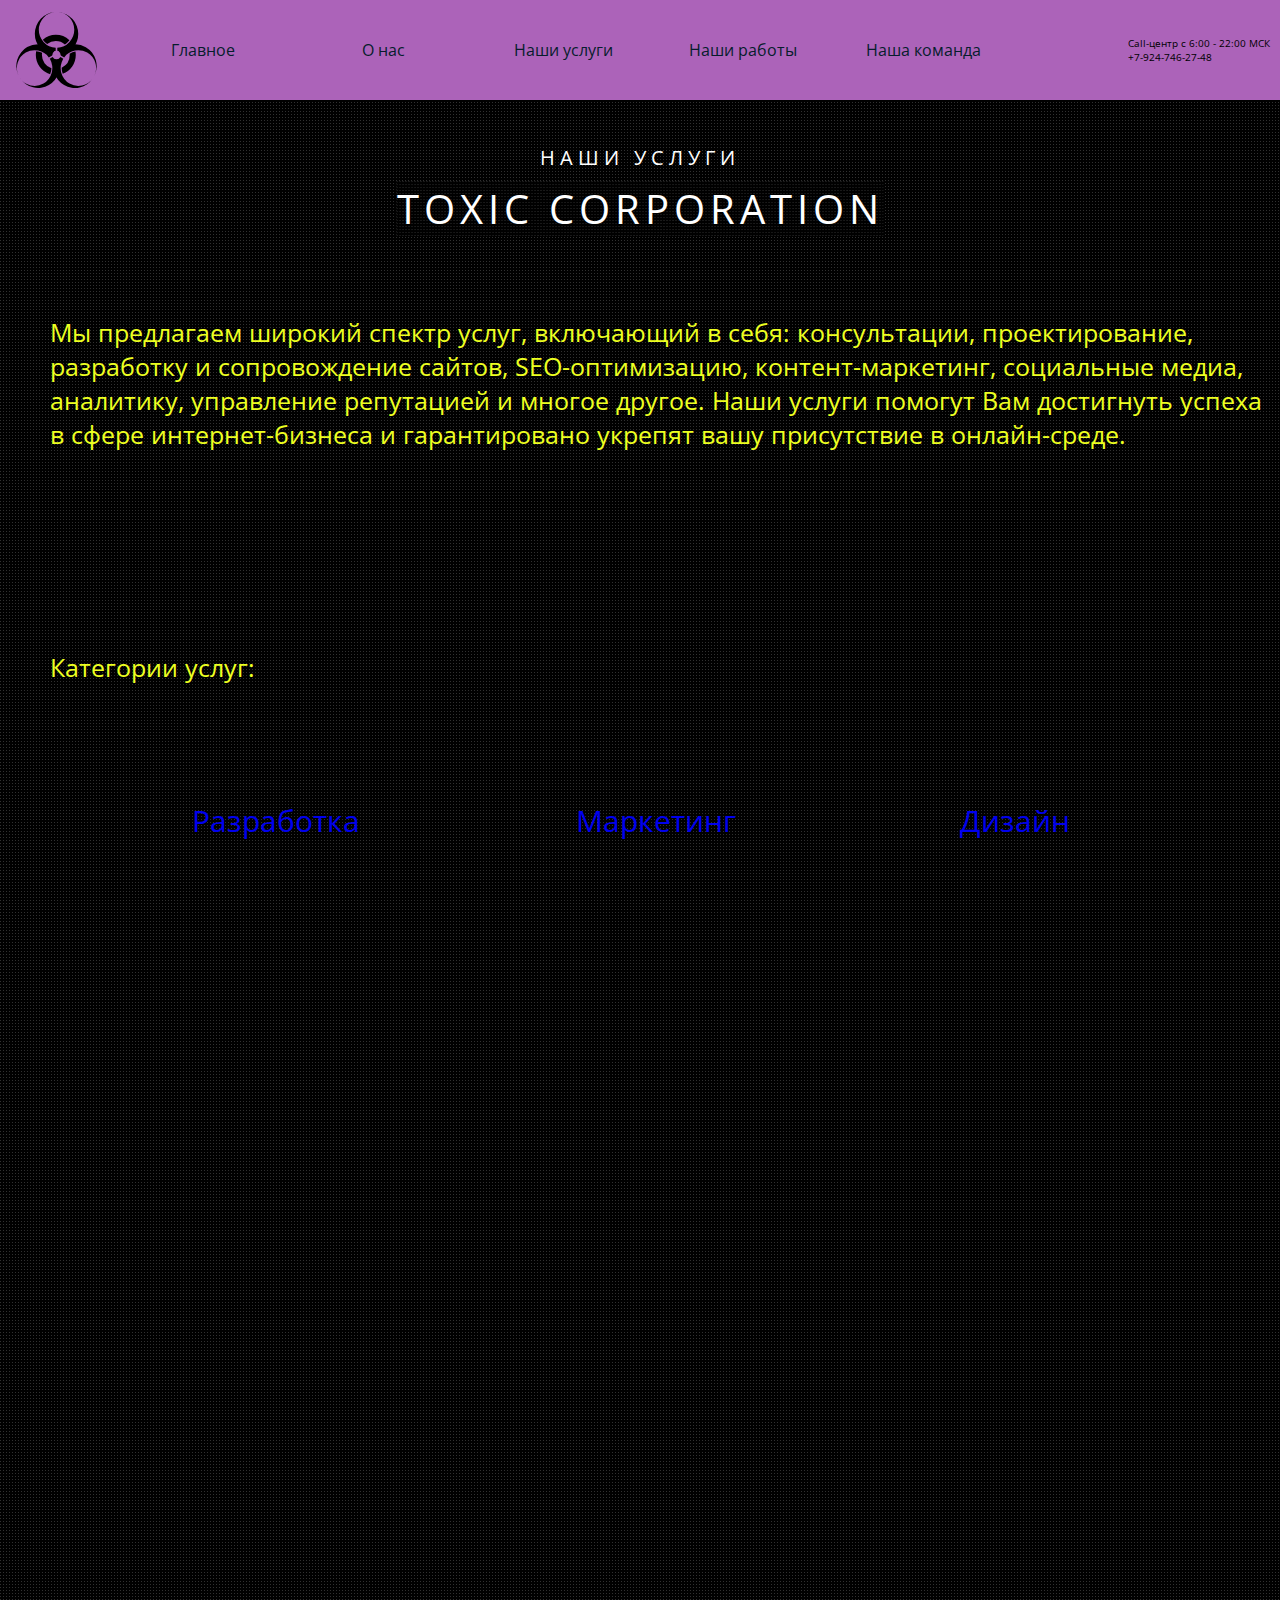
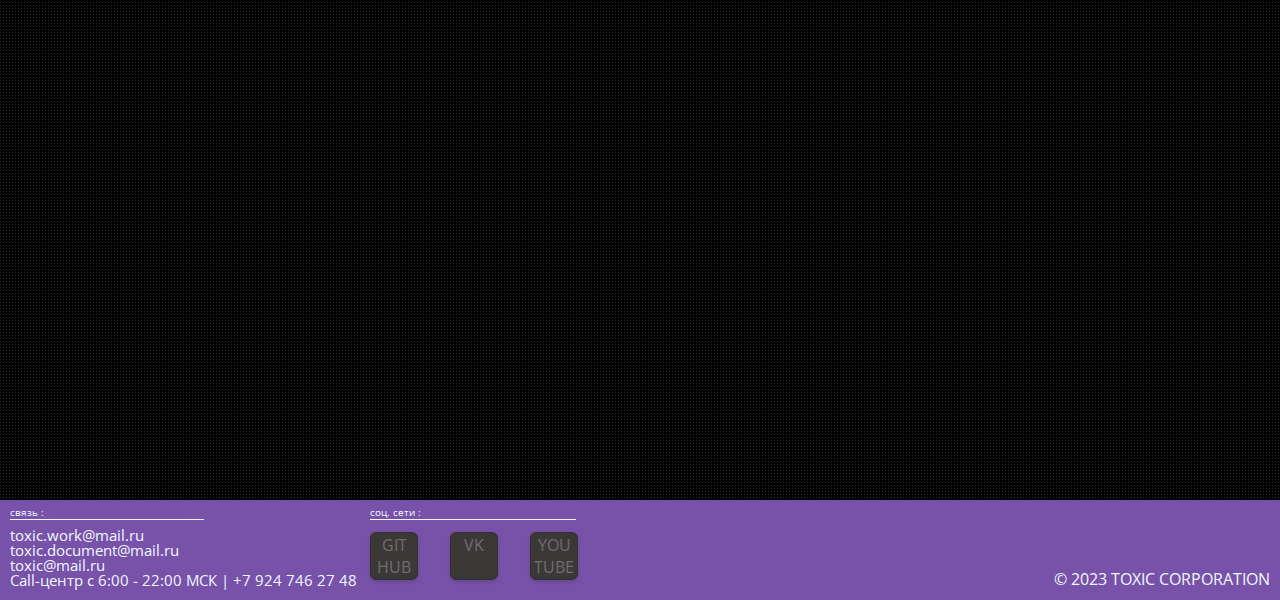
<file: res/page/services.html>
<!DOCTYPE html>
<html lang="en">
  <head>
    <meta charset="UTF-8">
    <title>pupa</title>
    <link rel="stylesheet" href="../style.css">
    <link rel="preconnect" href="https://fonts.googleapis.com">
    <link rel="preconnect" href="https://fonts.gstatic.com" crossorigin>
    <link href="https://fonts.googleapis.com/css2?family=Open+Sans:wght@600&display=swap" rel="stylesheet">

  </head>
  <body>
    <div class="header">
        <div class="container">
            <div class="header-line">
                <div class="header-logo">
                    <a href="../index.html">
                        <img src="../images/1532897521.svg">
                    </a>   
                </div>
                <input type="checkbox" id="burger-menu">
                <label for="burger-menu" class="burger-icon">
                    <span></span>
                </label>
                <ul class="navigation">
                    <li><a class="nav-item" href="../index.html">Главное</a></li>
                    <li><a class="nav-item" href="aboutUs.html">О нас</a>
                        <ul>
                            <li><a class="nav-item" href="contacts.html">Контакты</a></li>
                            <li><a class="nav-item" href="news.html">Новости</a></li>
                        </ul>
                    </li>
                    <li><a class="nav-item" href="services.html">Наши услуги</a>
                        <ul>
                            <li><a class="nav-item" href="develope.html">Разработка</a></li>
                            <li><a class="nav-item" href="marketing.html">Маркетинг</a></li>
                            <li><a class="nav-item" href="design.html">Дизайн</a></li>
                        </ul>
                    </li>
                    <li><a class="nav-item" href="works.html">Наши работы</a></li>
                    <li><a class="nav-item" href="teams.html">Наша команда</a></li>
                    
                </ul>
                <div class="phone-a">
                    <p class="nav-call">Call-центр с 6:00 - 22:00 МСК<br>+7-924-746-27-48</p>
                    
                </div>
            </div>
        </div>
        <div class="header-down"> <!-- приветствующая страница -->
            <span class="text1">Наши услуги</span>
            <span class="text2">TOXIC CORPORATION</span>
        </div>
    </div>
           <!-- карусель картинок -->
   <!-- <div class="slideshow-container">
            <div class="numdertext">1/3</div>
            <img src="../images/1_3.jpg" alt="">
        </div>
        <div class="mySlides fade">
            <div class="numdertext">2/3</div>
            <img src="../images/2_3.jpg" alt="">
        </div>
        <div class="mySlides fade">
            <div class="numdertext">3/3</div>
            <img src="../images/3_3.jpg" alt="">
        </div>
        <a class="prev" onclick="plussSlides(-1)">&#10094</a>
        <a class="next" onclick="plussSlides(1)">&#10095</a>
    </div>
    <script src="../js/script.js"></script> -->
    <br>
    
 
    
    <div class="text-1-block3">
        Мы предлагаем широкий спектр услуг, включающий в себя: консультации, проектирование, разработку и сопровождение сайтов, SEO-оптимизацию, контент-маркетинг, социальные медиа, аналитику, управление репутацией и многое другое. Наши услуги помогут Вам достигнуть успеха в сфере интернет-бизнеса и гарантировано укрепят вашу присутствие в онлайн-среде.
    </div>
    <div class="text-2-block12">
        Категории услуг:
    </div>

    <a href="/res/page/develope.html" class="category1">Разработка</a>
    <a href="/res/page/marketing.html" class="category2">Маркетинг</a>
    <a href="/res/page/design.html" class="category3">Дизайн</a>
    <!--
    <div class="text-2-block3">
        1.  
        2.  
        3. 
        <br>
        <br>   
        4. "Производственная токсичность" - сокращение до минимума вредных воздействий на окружающую среду при изготовлении комплектующих и производственных процессов.
        <br>
        Цена: 8500 руб.
        <br>
        <br>   
        5. "Токсичная покупка" - категория услуг, в которую входит создание цепочки снабжения и оптимизация транспортировки товаров под контролем факторов, которые могут негативно повлиять на покупателя.
        <br>
        Цена: 8500 руб.
        <br>
        <br>   
        6. 
        <br>
        <br>   
        7. "Противо-токсическая защита" - услуга, которая обеспечивает безопасность работников, предотвращая риски возниможных токсичных воздействий на сотрудников.
        <br>
        Цена: 8500 руб.
        <br>
        <br>   
        8. 

    </div>   -->
    <footer class="footer19">
        <p class="nav-call-2">Call-центр с 6:00 - 22:00 МСК | +7 924 746 27 48</p>
        <p class="Copyright">© 2023 TOXIC CORPORATION</p>
        <p class="e-mail">toxic@mail.ru</p>
        <p class="e-mail2">toxic.document@mail.ru</p>
        <p class="e-mail3">toxic.work@mail.ru</p>
        <p class="e-mail-all">связь :</p>
        <p class="media">соц. сети :</p>
        <div class="social github">
            <a href="https://github.com/t00sh0rt/CompanySite" target="_blank">
            GIT
            HUB
            </a>
        </div>
        <div class="social youtube" target="_blank">
            <a href="https://www.youtube.com/watch?v=pqRc1Y1vAh4">
                YOU
                TUBE
            </a>
        </div>
        <div class="social vk" target="_blank">
            <a href="https://vk.com/imct_fefu">VK</a>    
        </div>
    </footer>
    
    
  </body>
</html>
</file>
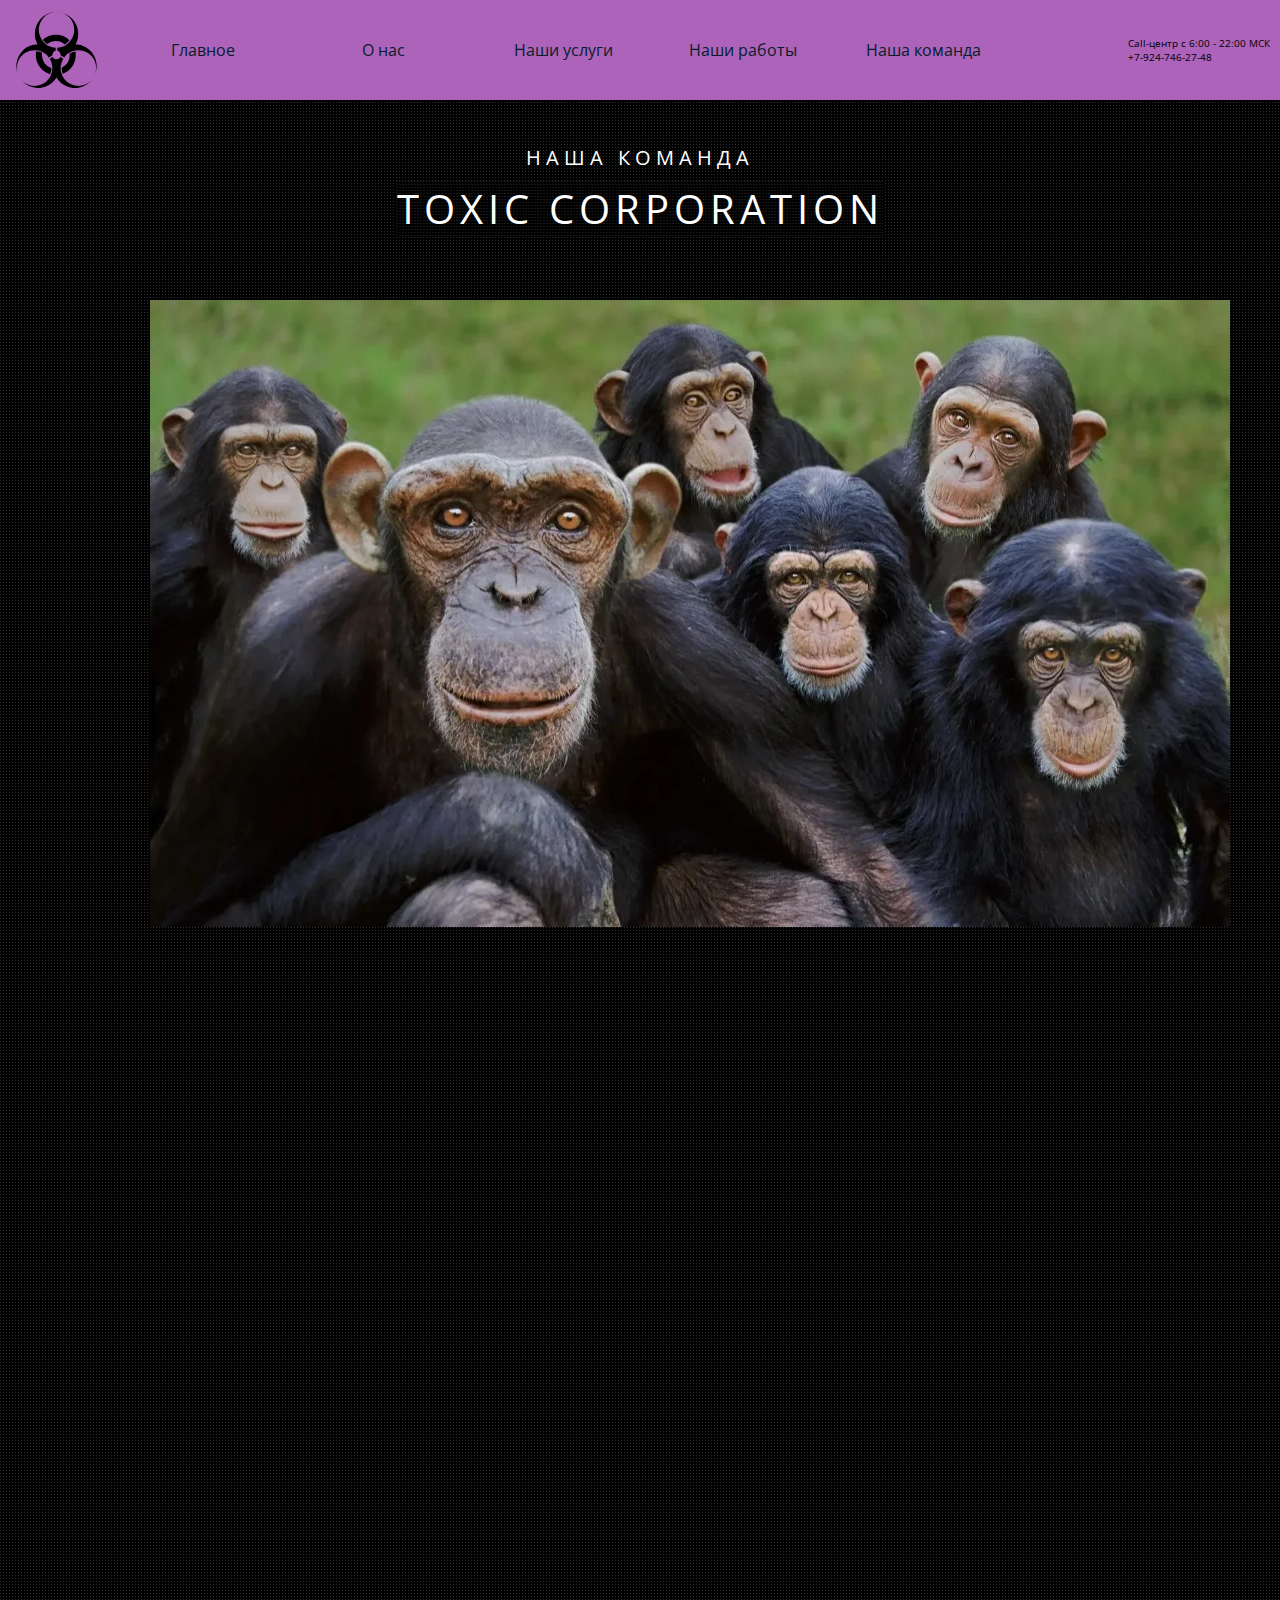
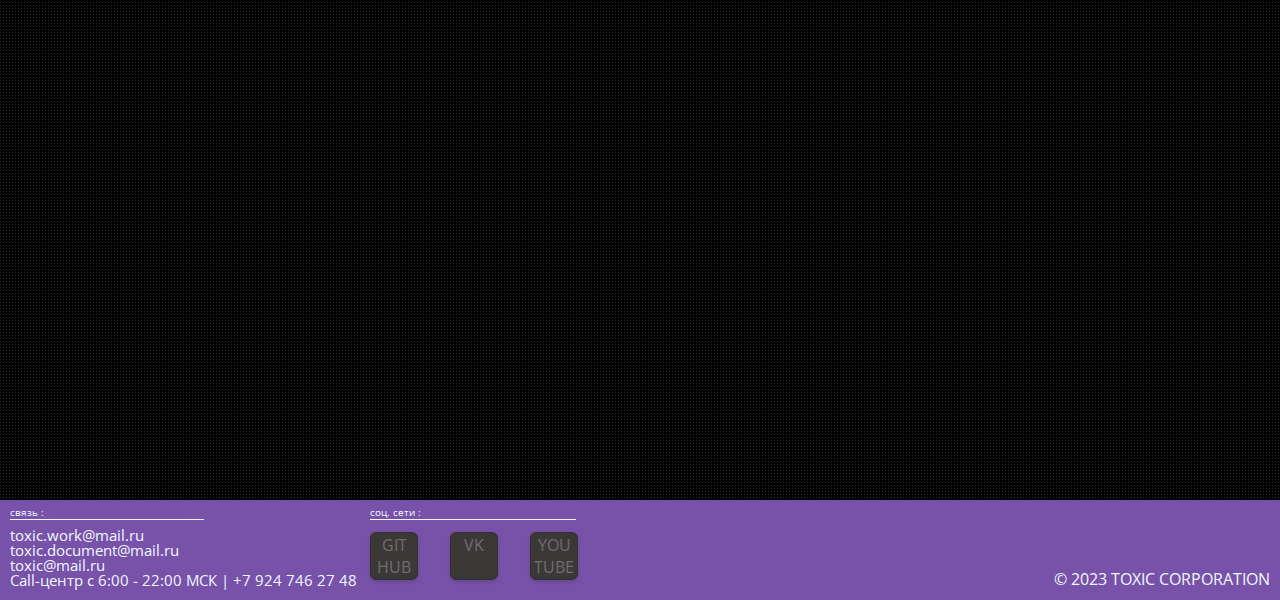
<file: res/page/teams.html>
<!DOCTYPE html>
<html lang="en">
  <head>
    <meta charset="UTF-8">
    <title>pupa</title>
    <link rel="stylesheet" href="../style.css">
    <link rel="preconnect" href="https://fonts.googleapis.com">
    <link rel="preconnect" href="https://fonts.gstatic.com" crossorigin>
    <link href="https://fonts.googleapis.com/css2?family=Open+Sans:wght@600&display=swap" rel="stylesheet">

  </head>
  <body>
    <div class="header">
        <div class="container">
            <div class="header-line">
                <div class="header-logo">
                    <a href="../index.html">
                        <img src="../images/1532897521.svg">
                    </a>   
                </div>
                <input type="checkbox" id="burger-menu">
                <label for="burger-menu" class="burger-icon">
                    <span></span>
                </label>
                <ul class="navigation">
                    <li><a class="nav-item" href="../index.html">Главное</a></li>
                    <li><a class="nav-item" href="aboutUs.html">О нас</a>
                        <ul>
                            <li><a class="nav-item" href="contacts.html">Контакты</a></li>
                            <li><a class="nav-item" href="news.html">Новости</a></li>
                        </ul>
                    </li>
                    <li><a class="nav-item" href="services.html">Наши услуги</a>
                        <ul>
                            <li><a class="nav-item" href="develope.html">Разработка</a></li>
                            <li><a class="nav-item" href="marketing.html">Маркетинг</a></li>
                            <li><a class="nav-item" href="design.html">Дизайн</a></li>
                        </ul>
                    </li>
                    <li><a class="nav-item" href="works.html">Наши работы</a></li>
                    <li><a class="nav-item" href="teams.html">Наша команда</a></li>
                    
                </ul>
                <div class="phone-a">
                    <p class="nav-call">Call-центр с 6:00 - 22:00 МСК<br>+7-924-746-27-48</p>
                    
                </div>

            </div>
        </div>
        <div class="header-down"> <!-- приветствующая страница -->
            <span class="text1">Наша команда</span>
            <span class="text2">TOXIC CORPORATION</span>
        </div>
    </div>
    <div class="team">
        <img src="/res/images/scale_1200.jpg" >
    </div>

    <footer class="footer05" style="color: aliceblue;">
        <p class="nav-call-2">Call-центр с 6:00 - 22:00 МСК | +7 924 746 27 48</p>
        <p class="Copyright">© 2023 TOXIC CORPORATION</p>
        <p class="e-mail">toxic@mail.ru</p>
        <p class="e-mail2">toxic.document@mail.ru</p>
        <p class="e-mail3">toxic.work@mail.ru</p>
        <p class="e-mail-all">связь :</p>
        <p class="media">соц. сети :</p>
        <div class="social github">
            <a href="https://github.com/t00sh0rt/CompanySite" target="_blank">
            GIT
            HUB
            </a>
        </div>
        <div class="social youtube" target="_blank">
            <a href="https://www.youtube.com/watch?v=pqRc1Y1vAh4">
                YOU
                TUBE
            </a>
        </div>
        <div class="social vk" target="_blank">
            <a href="https://vk.com/imct_fefu">VK</a>    
        </div>
    </footer>
    
  </body>
</html>
</file>
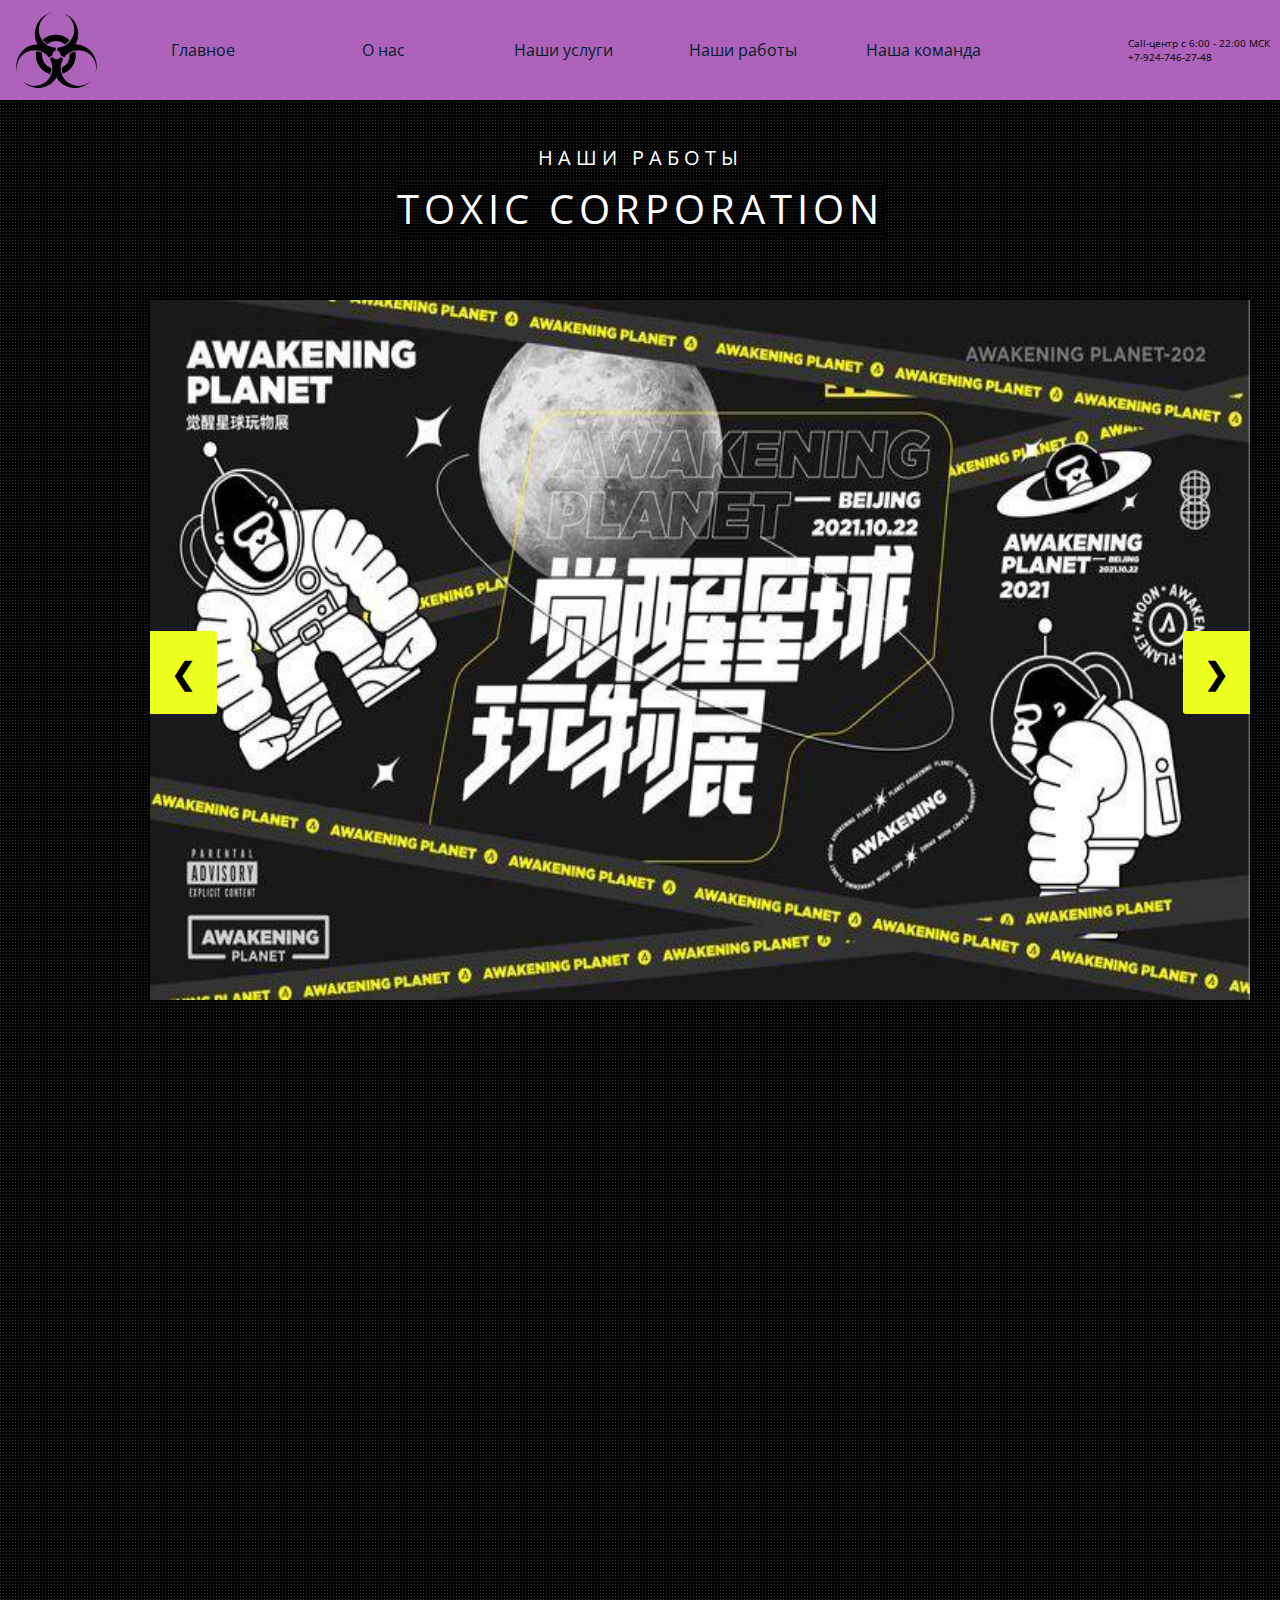
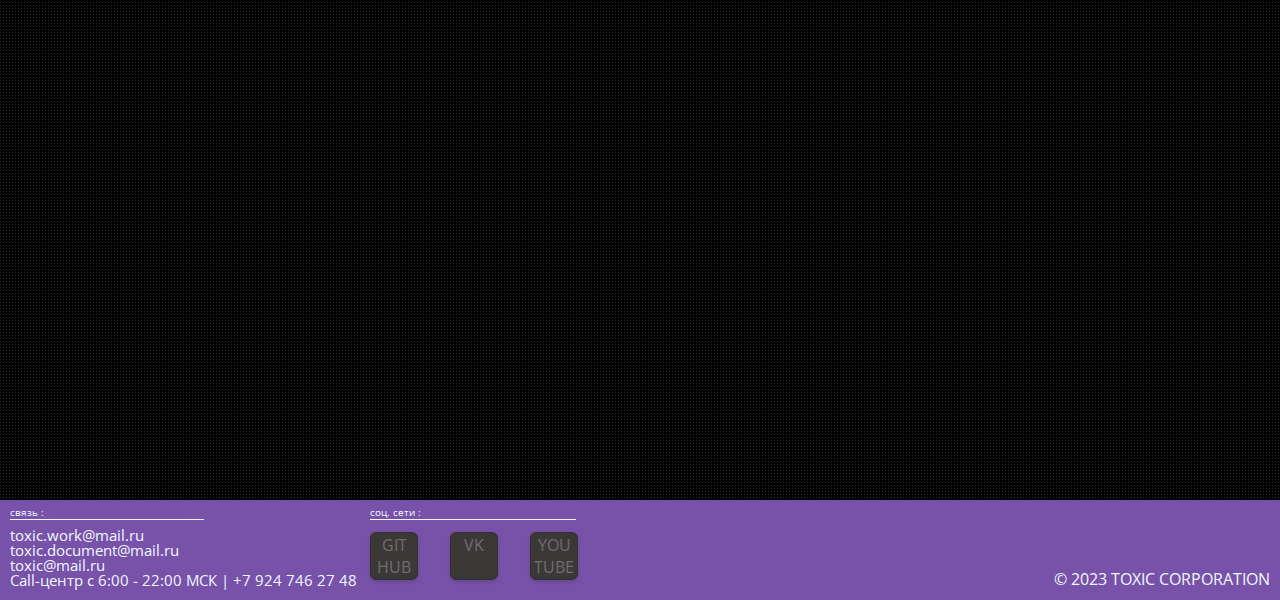
<file: res/page/works.html>
<!DOCTYPE html>
<html lang="en">
  <head>
    <meta charset="UTF-8">
    <title>pupa</title>
    <link rel="stylesheet" href="../style.css">
    <link rel="preconnect" href="https://fonts.googleapis.com">
    <link rel="preconnect" href="https://fonts.gstatic.com" crossorigin>
    <link href="https://fonts.googleapis.com/css2?family=Open+Sans:wght@600&display=swap" rel="stylesheet">

  </head>
  <body>
    <div class="header">
        <div class="container">
            <div class="header-line">
                <div class="header-logo">
                    <a href="../index.html">
                        <img src="../images/1532897521.svg">
                    </a>   
                </div>
                <input type="checkbox" id="burger-menu">
                <label for="burger-menu" class="burger-icon">
                    <span></span>
                </label>
                <ul class="navigation">
                    <li><a class="nav-item" href="../index.html">Главное</a></li>
                    <li><a class="nav-item" href="aboutUs.html">О нас</a>
                        <ul>
                            <li><a class="nav-item" href="contacts.html">Контакты</a></li>
                            <li><a class="nav-item" href="news.html">Новости</a></li>
                        </ul>
                    </li>
                    <li><a class="nav-item" href="services.html">Наши услуги</a>
                        <ul>
                            <li><a class="nav-item" href="develope.html">Разработка</a></li>
                            <li><a class="nav-item" href="marketing.html">Маркетинг</a></li>
                            <li><a class="nav-item" href="design.html">Дизайн</a></li>
                        </ul>
                    </li>
                    <li><a class="nav-item" href="works.html">Наши работы</a></li>
                    <li><a class="nav-item" href="teams.html">Наша команда</a></li>
                    
                </ul>
                <div class="phone-a">
                    <p class="nav-call">Call-центр с 6:00 - 22:00 МСК<br>+7-924-746-27-48</p>
                    
                </div>
            </div>
        </div>
        <div class="header-down"> <!-- приветствующая страница -->
            <span class="text1">Наши работы</span>
            <span class="text2">TOXIC CORPORATION</span>
        </div>
    </div>
    <div class="slideshow-works1"><!-- карусель картинок -->
        <div class="mySlides fade">
            <div class="numdertext"></div>
            <img src="../images/w1.jpg" alt="" class="img-works">
        </div>
        <div class="mySlides fade">
            <div class="numdertext"></div>
            <img src="../images/w2.jpg" alt="" class="img-works">
        </div>
        <div class="mySlides fade">
            <div class="numdertext"></div>
            <img src="../images/w3.jpg" alt="" class="img-works">
        </div>
        <div class="mySlides fade">
            <div class="numdertext"></div>
            <img src="../images/w4.jpg" alt="" class="img-works">
        </div>
        <div class="mySlides fade">
            <div class="numdertext"></div>
            <img src="../images/w5.jpg" alt="" class="img-works">
        </div>
        <div class="mySlides fade">
            <div class="numdertext"></div>
            <img src="../images/w6.jpg" alt="" class="img-works">
        </div>
        <div class="mySlides fade">
            <div class="numdertext"></div>
            <img src="../images/w7.jpg" alt="" class="img-works">
        </div>
        <div class="mySlides fade">
            <div class="numdertext"></div>
            <img src="../images/w8.jpg" alt="" class="img-works">
        </div>
        <div class="mySlides fade">
            <div class="numdertext"></div>
            <img src="../images/w9.jpg" alt="" class="img-works">
        </div>
        <div class="mySlides fade">
            <div class="numdertext"></div>
            <img src="../images/w10.jpg" alt="" class="img-works">
        </div>
        <a class="prev1" onclick="plussSlides(-1)">&#10094</a>
        <a class="next1" onclick="plussSlides(1)">&#10095</a>
        <script src="../js/script.js"></script>
    </div>


    
 
    


    <footer class="footer05" style="color: aliceblue;">
        <p class="nav-call-2">Call-центр с 6:00 - 22:00 МСК | +7 924 746 27 48</p>
        <p class="Copyright">© 2023 TOXIC CORPORATION</p>
        <p class="e-mail">toxic@mail.ru</p>
        <p class="e-mail2">toxic.document@mail.ru</p>
        <p class="e-mail3">toxic.work@mail.ru</p>
        <p class="e-mail-all">связь :</p>
        <p class="media">соц. сети :</p>
        <div class="social github">
            <a href="https://github.com/t00sh0rt/CompanySite" target="_blank">
            GIT
            HUB
            </a>
        </div>
        <div class="social youtube" target="_blank">
            <a href="https://www.youtube.com/watch?v=pqRc1Y1vAh4">
                YOU
                TUBE
            </a>
        </div>
        <div class="social vk" target="_blank">
            <a href="https://vk.com/imct_fefu">VK</a>    
        </div>
    </footer>
    
  </body>
</html>
</file>
<file: res/style.css>
*{
    box-sizing: border-box;
    padding: 0;
    margin:0;

}

body {
    display: grid;
    margin: 0;
    font-family: 'Open Sans', sans-serif;
    background-color: #000000;
    background-image: url(/res/images/subtle-dots.png);

}

.container {
    margin: auto;
    background-color:  #AC63B9;  
}


.header {
    height: 100vh;
   
   
}

.header-line {
    
    display: flex;
    align-items: center;
}

.nav-item {
    color: #061d2c;
}




.header-logo {
   
    margin-left: 0px;
    margin-top: 5px;
}

.phone-a {
    font-size: 10px; 
    position: absolute;
    right: 10px; 
    
}


.header-title {
    text-align: center;
    font-size: 40px;   
}



.header-down {
    text-align: center;
    position: absolute;
    top: 190px;
    left: 50%;
    transform: translate(-50%,-50%);
}

.header-down span{
    text-transform: uppercase;
    display: block;
    color:#FFFFFF;
}
.text1 {  
    font-size: 20px;
    font-weight: 700px;
    letter-spacing: 5px; 
    margin-bottom: 10px;   
}
.text2 {
    font-size: 40px;
    font-weight: 800px;
    letter-spacing: 5px;
    animation: text 3s 1;
    position: relative;
    background: #000; 
    background-image: url(/res/images/subtle-dots.png);
}

.text2amin{
    animation: text 3s 1;
    position: relative;
}

.slideshow-container {
    position: absolute;
    top: 300px;
    left: 50px;
}

.slideshow-containerN2 {
    position: absolute;
    top: 800px;
    left: 50px;
}

.current_Slides{
    text-align: center;
}

.prev, .next {
    cursor: pointer;
    position: absolute;
    top: 50%;
    width: auto;
    margin-top: -22px;
    padding: 11px;
    color: #000;
    font-weight: bold;
    font-size: 18px;
    transition:  0.6s ease;
    border-radius: 0 3px 3px 0;
}
.next {
    right: 0;
    border-radius: 3px 0 0 3px;
    background-color: #EDFF21;
}
.prev1, .next1 {
    cursor: pointer;
    position: absolute;
    top: 50%;
    width: auto;
    margin-top: -22px;
    padding: 21px;
    color: #000;
    font-weight: bold;
    font-size: 18px;
    transition:  0.6s ease;
    border-radius: 0 3px 3px 0;
}
.prev {
    background-color: #EDFF21;
}

.next1 {
    right: 0;
    font-size: 30px;
    border-radius: 3px 0 0 3px;
    background-color: #EDFF21;
}
.prev1 {
    font-size: 30px;
    background-color: #EDFF21;
}
.dot {
    cursor: pointer;
    height: 13px;
    width: 13px;
    margin: 0 2px;
    background-color: #EDFF21;
    border-radius: 50%;
    display: inline-block;
    transition: background-color 0.6s ease;
}
.active, bot:hover{
    background-color: aqua;
}
.fade{
    animation-name: fade;
    animation-duration: 1.5s;
    -moz-animation-name: fade;
    -moz-animation-duration: 1.5s;
}




.slideshow-containerUS {
    position: absolute;
    top: 300px;
    right: 50px;
}

.prev2, .next2 {
    cursor: pointer;
    position: absolute;
    top: 50%;
    width: auto;
    margin-top: -22px;
    padding: 11px;
    color: aliceblue;
    font-weight: bold;
    font-size: 18px;
    transition:  0.6s ease;
    border-radius: 0 3px 3px 0;
}
.next2 {
    right: 0;
    border-radius: 3px 0 0 3px;
    background-color: #EDFF21;
}
.prev2 {
    background-color: #EDFF21;
}
.dot2 {
    cursor: pointer;
    height: 13px;
    width: 13px;
    margin: 0 2px;
    background-color: #EDFF21;
    border-radius: 50%;
    display: inline-block;
    transition: background-color 0.6s ease;
}
.active2, bot:hover{
    background-color: aqua;
}
.fade2{
    animation-name: fade2;
    animation-duration: 1.5s;
    -moz-animation-name: fade2;
    -moz-animation-duration: 1.5s;
}
.text-1-block{
    position: absolute;
    width: 600px;
    height: 500px;
    top: 315px;
    right: 4%;
    left: 50%;
    color: #925EEB;
    font-size: 25px;
    animation: text1 2s 1;
}

.text-1-block2{
    position: absolute;
    width: 600px;
    height: 500px;
    top: 315px;
    left: 50px;
    color: #EDFF21;
    font-size: 25px;
    animation: text1 2s 1;
}
.text-1-block3{
    position: absolute;
    height: 500px;
    top: 315px;
    left: 50px;
    color: #EDFF21;
    font-size: 25px;
    animation: text1 2s 1;
}
.text-2-block {
    position: absolute;
    width: 1000px;
    top: 650px;
    right: 50px;
    left: 50px;
    margin-bottom: 50px;
    color: #EDFF21;
    font-size: 25px;
    animation: text1 2s 1;
}
.text-2-block12 {
    position: absolute;
    width: 1000px;
    top: 650px;
    right: 50px;
    left: 50px;
    margin-bottom: 50px;
    color: #EDFF21;
    font-size: 25px;
    animation: text1 2s 1;
}
.text-2-block3 {
    position: absolute;
    width: 1000px;
    top: 450px;
    right: 50px;
    left: 50px;
    margin-bottom: 50px;
    color: #EDFF21;
    font-size: 25px;
    animation: text1 2s 1;
}

.footer1 {
    background-color: #7851A9;
    position: absolute;
    bottom: -1300px;
    padding-right: 100%;
    padding-top: 100px;
    
}
.footer05 {
    background-color: #7851A9;
    position: absolute;
    bottom: -1300px;
    padding-right: 100%;
    padding-top: 100px;
    
}
.footer2 {
    background-color: #7851A9;
    position: absolute;
    bottom: -1000px;
    padding-right: 100%;
    padding-top: 100px;
    
}
.footer {
    background-color: #7851A9;
    position: absolute;
    bottom: -500px;
    padding-right: 100%;
    padding-top: 100px;
    
}
.footer10 {
    background-color: #7851A9;
    position: absolute;
    bottom: -100%;
    padding-right: 100%;
    padding-top: 100px; 
}
.footer12 {
    background-color: #7851A9;
    position: absolute;
    bottom: -100%;
    padding-right: 100%;
    padding-top: 100px;
    
}
.footer19 {
    background-color: #7851A9;
    position: absolute;
    bottom: -1300px;
    padding-right: 100%;
    padding-top: 100px;
    
}

.nav-call-2{
    position: absolute;
    color: aliceblue;
    bottom: 10px;
    font-size: 15px;
    left: 10px;
}
.Copyright {
    position: absolute;
    color: aliceblue;
    right: 10px;
    bottom: 10px;
}
.e-mail {
    position: absolute;
    color: aliceblue;
    font-size: 15px;
    left: 10px;
    bottom: 25px;
}
.e-mail2 {
    position: absolute;
    color: aliceblue;
    font-size: 15px;
    left: 10px;
    bottom: 40px;
}
.e-mail3 {
    position: absolute;
    color: aliceblue;
    font-size: 15px;
    left: 10px;
    bottom: 55px;
}
.e-mail-all {
    position: absolute;
    color: aliceblue;
    font-size: 10px;
    left: 10px;
    bottom: 80px;
    padding-right: 160px;
    border-bottom: 1px solid;
   
}
.media {
    position: absolute;
    color: aliceblue;
    font-size: 10px;
    left: 370px;
    bottom: 80px;
    padding-right: 155px;
    border-bottom: 1px solid;

}


@keyframes text1 {
    from{opacity: 0;}
    to{opacity: 1;}
}

@keyframes fade {
    from{opacity: 0;}
    to{opacity: 1;}
}

@keyframes text { 
    0%{
        color: #000;
        margin-top: -40px;
    }
    30%{
        letter-spacing: 7px;
        margin-top: -40px;
    }
    85%{
        letter-spacing: 5px;
        margin-top: -40px;
    }
}

.social a {
    text-align: center;
    width: 48px;
    height: 48px;
    float: left;
    background: #403c3c;
    border: 1px solid #323232;
    box-shadow: 0 2px 4px rgba(0,0,0,0.15), inset 0 0 50px rgba(0,0,0,0.1);
    border-radius: 6px;
    margin: 0 10px 10px 0;
    padding: 1px;
    color: #6e6e6e;
    text-decoration: none;
}
.github{
   
    position: absolute;
    bottom: 10px;
    left: 370px;
    
}
.youtube {
    position: absolute;
    bottom: 10px;
    left: 530px;
    
}
.vk{
    position: absolute;
    bottom: 10px;
    left: 450px;
    
}
.github a:hover {
    background: #191919; 
    color:#fff;
}
.youtube a:hover {
    background: #c4302b; 
    color: #fff;
}
.vk a:hover {
    background: #5d84ae;
    color: #fff;
}
.navigation {
    display: flex;
    
}
    .navigation li {
        width: 180px;
        list-style: none;
        position: relative;
        background-color: #AC63B9;
        z-index: 10000;
    }

.navigation a{
    text-decoration:none;
    display: block;
    text-align: center;
    padding:0px 10px;
    height:100px;
    line-height:100px;
    transition: all.5s;
    
}
    .navigation a:hover {
        background-color: #c181cd;
   
    }
    .navigation ul {
        position: absolute;
        left: 0;
        top: 100%;
        display: none;
        padding: 0;
    }
.navigation li:hover ul{
    display:block;
}
  
.map-container {
    position: absolute;
    top: 300px;
    left: 50px;
}

.text-4-block {
    position: absolute;
    width: 1000px;
    top: 850px;
    right: 50px;
    left: 50px;
    margin-bottom: 50px;
    color:#ffffff;
    font-size: 25px;
    animation: text1 2s 1;
}

.man1{
    position: left;
}
.man2{
    position: center;
}
.man3{
    position: right;
}
.manager-container {
    margin-bottom: 50px;
    width: 500px;
    top: 1400px
}

.manager-body{
    position: right;
    top:1400px;
    width: 300;
}

.badge-name{
    position: right;
}

.img-circle {
    border-radius: 50%;
}

img.badge-image {
    float: left;
    margin-right: 50px;
}


.text-1{
    position: absolute;
    width: 750px;
    top: 400px;
    left: 45%;
    margin-bottom: 50px;
    color:#EDFF21;
    font-size: 20px;
    animation: text1 2s 1;
}
.img-raz{
    width: 500px;
    height: 350px;
}

.img-works{
    width: 1100px;
    height: 700px;
}

.slideshow-works1{
    position: absolute;
    top: 300px;
    left: 150px;

   
}

.category1{
    position: absolute;
    left: 15%;
    top: 800px;
    font-size: 30px;
    text-decoration: none;
}
.category1:hover{
    text-decoration: underline;
}
.category2{
    position: absolute;
    left: 45%;
    top: 800px;
    font-size: 30px;
    text-decoration: none;
}
.category2:hover{
    text-decoration: underline;
}
.category3{
    position: absolute;
    left: 75%;
    top: 800px;
    font-size: 30px;
    text-decoration: none;
}
.category3:hover{
    text-decoration: underline;
}
.team{
    top: 300px;
    left: 150px;
    position: absolute;
}
.burger-icon {
    position: fixed;
    top: 20px;
    left: 20px;
    z-index: 999;
    cursor: pointer;
    display: none; 
}
  
.burger-icon span {

    display: block;
    width: 40px;
    height: 40px;
    background: #060606;
    margin: 5px 0;
    transition: ease-in-out 0.3s;
    border-radius: 10%;
}
  
#burger-menu {
  display: none;
}
  
#burger-menu:checked ~ .navigation {
    display: block;
}
  
@media (max-width: 621px) {
    .header-logo {
        
        margin-left: 0px;
        margin-top: 5px;
    }
    .nav-call{
        display: none;
    }
    .navigation ul {
        position: absolute;
        top: -10px;
        left: 180px;
        display: none;
        padding: 0;
    }
    .navigation {
        display: none;
        position: fixed;
        top: 70px;
        right: 10px;
        width: 100%;
        z-index: 1000;
        padding: 20px;

    }
    
    .navigation li {
        
        margin: 10px 0;
    }
    
    .navigation a {
        color: #333;
        font-size: 18px;
    }
    .burger-icon {
        display:block;
    }
    
    .burger-icon span {
        background:#62146f;
        display: block;
        border: 2px solid; 
    }
    .text-1-block{
        left: 50px;
        top: 650px;
        width: 90%;
    }
    .text-2-block{
        top: 1000px;
        width: 90%;
    }
    .footer{
        bottom: -900px;
    }
    .slideshow-container {
        margin-left: auto;
        margin-right: auto;
        width: 500px;
    }
    .Copyright {
        font-size: 10px;
        right: 10px;
        bottom: 5px;
    }
    .text-1-block2{
        width: 510px;
        height: 250px;
        top: 600px;
        left: 50px;
        right: 50px;   
    }
    .slideshow-containerUS {
        position: absolute;
        top: 300px;
        left: 50px;
    }
    .footer2{
        bottom: -1400px;
    }
    .map-container iframe{
        height:300px;
        width:500px;
    }
    .text-4-block{
        top: 1100px;
    }
    .footer10{
        top: 1700px;
    }
    .footer12{
        bottom: -400px;
    }
    .text-1{
        left: 50px;
        top: 700px;
        width: 500px;
    }
    .text-1-block3{
        width: 510px;
    }
    .text-2-block12{
        top: 750px;
    }
    .category1{
        top: 815px;
        left: 50px;
    }
    .category2{
        top: 815px;
        left: 240px;
    }
    .category3{
        top: 815px;
        left: 420px;
    }
    .footer19 {
        bottom: -350px;  
    }
    .text-2-block3{
        width: 510px;
    }
    .slideshow-works1{
        zoom: .5;
        left: 50px;
        top: 600px;
    }
    .team{
        zoom: 0.5;
        top: 600px;
        left: 50px
    }
    .container {
        
        background-color:  #AC63B9;
        height: 90px;
    }
    .header-logo{
        position: absolute;
        right: 250px;
        top: 0px;
    }
    .footer05 {
        background-color: #7851A9;
        position: absolute;
        bottom: -400px;
        padding-right: 100%;
        padding-top: 100px;
        
    }
    
  }
</file>
